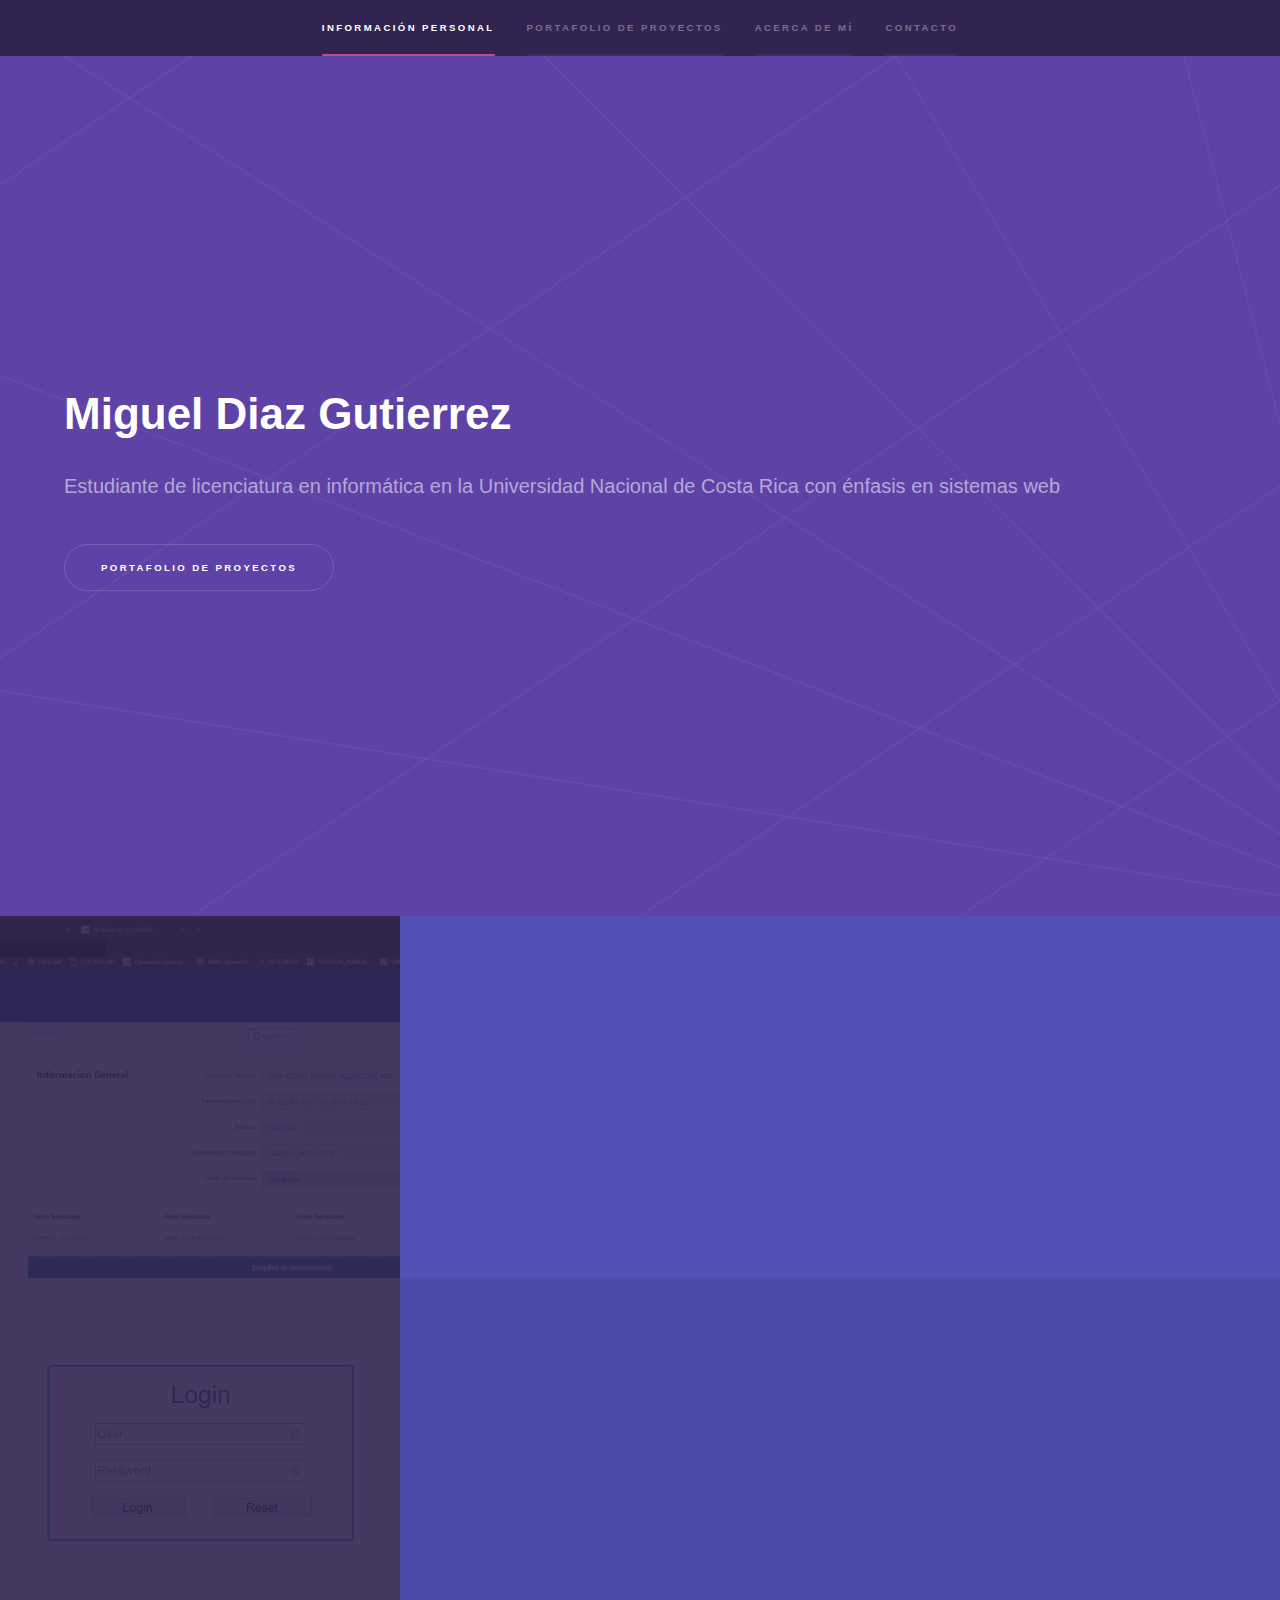
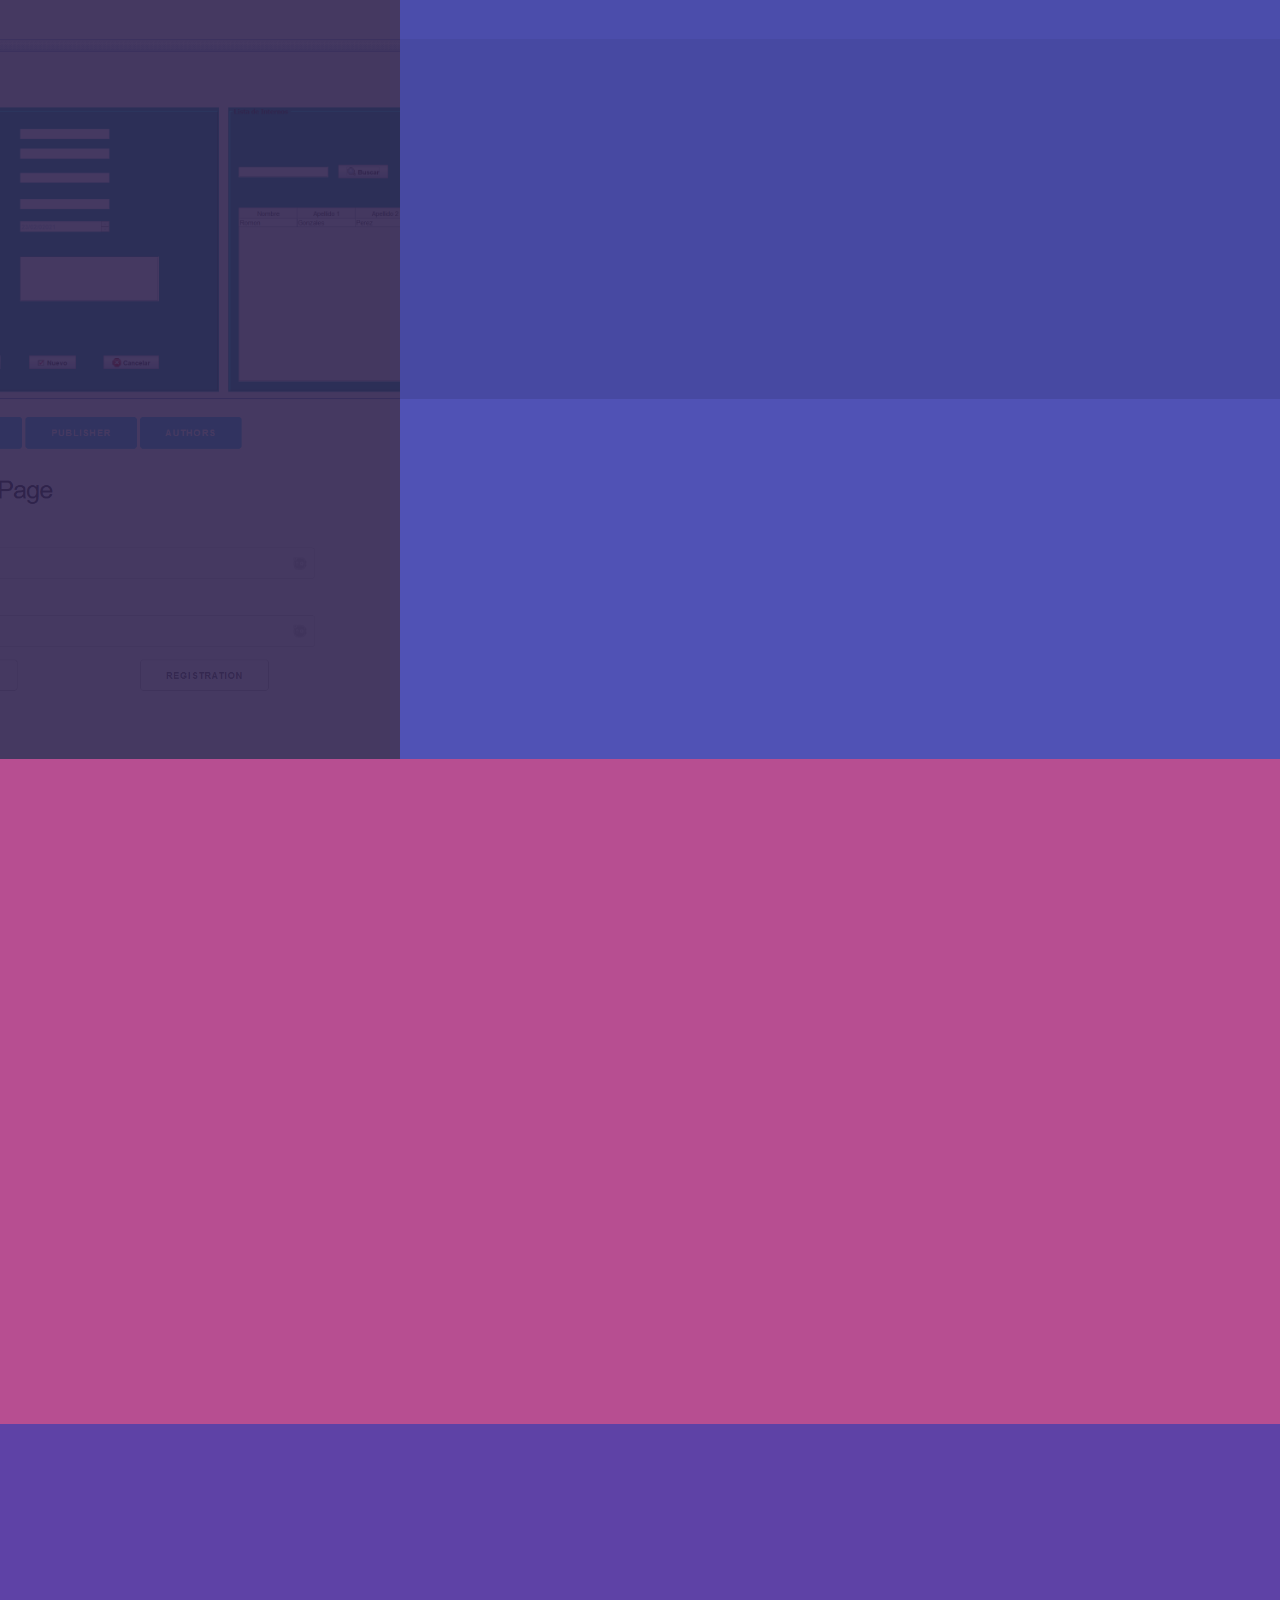
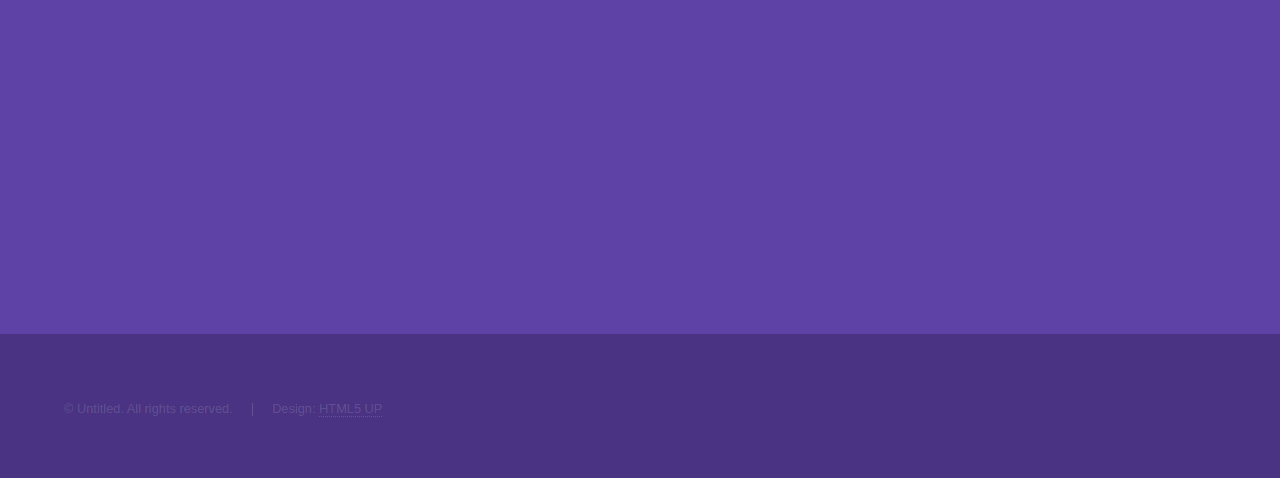
<file: index.html>
<!DOCTYPE HTML>
<!--
	Hyperspace by HTML5 UP
	html5up.net | @ajlkn
	Free for personal and commercial use under the CCA 3.0 license (html5up.net/license)
-->
<html>
	<head>
		<title>Portafolio</title>
		<meta charset="utf-8" />
		<meta name="viewport" content="width=device-width, initial-scale=1, user-scalable=no" />
		<link rel="stylesheet" href="assets/css/main.css" />
		<noscript><link rel="stylesheet" href="assets/css/noscript.css" /></noscript>
	</head>
	<body class="is-preload">

		<!-- Sidebar -->
			<section id="sidebar">
				<div class="inner">
					<nav>
						<ul>
							<li><a href="#intro">Información personal</a></li>
							<li><a href="#one">Portafolio de proyectos </a></li>
							<li><a href="#two">Acerca de Mí</a></li>
							<li><a href="#three">Contacto</a></li>
						</ul>
					</nav>
				</div>
			</section>

		<!-- Wrapper -->
			<div id="wrapper">

				<!-- Intro -->
					<section id="intro" class="wrapper style1 fullscreen fade-up">
						<div class="inner">
							<h1>Miguel Diaz Gutierrez</h1>
							<p>Estudiante de licenciatura en informática en la Universidad Nacional de Costa Rica con énfasis en sistemas web<br />
							</p>
							<ul class="actions">
								<li><a href="#one" class="button scrolly">Portafolio de proyectos </a></li>
							</ul>
						</div>
					</section>

				<!-- One -->
					<section id="one" class="wrapper style2 spotlights">
						<section>
							<a href="generic.html" class="image"><img src="images/pic01.jpeg" alt="" data-position="center center" /></a>
							<div class="content">
								<div class="inner">
									<h2>Aplicación web para el instituto costarricense de electricidad </h2>
									<p>Aplicación web que recopilaba información relevante de las solicitudes de mantenimiento interno</p>
									<ul class="actions">
										<li><a href="generic.html" class="button">Ver más</a></li>
									</ul>
								</div>
							</div>
						</section>
						<section>
							<a href="ventas.html" class="image"><img src="images/login.PNG" alt="" data-position="top center" /></a>
							<div class="content">
								<div class="inner">
									<h2>Aplicación web para control de ventas por catálogo</h2>
									<p>Aplicación web para control de ventas por catálogo, con informacion de clientes, productos, ganancias</p>
									<ul class="actions">
										<li><a href="ventas.html" class="button">Ver más</a></li>
									</ul>
								</div>
							</div>
						</section>
						<section>
							<a href="hospital.html" class="image"><img src="images/internos_hospital.PNG" alt="" data-position="25% 25%" /></a>
							<div class="content">
								<div class="inner">
									<h2>Proyecto académico administración de hospital</h2>
									<p>Proyecto de escritorio para administración de administrativos e internos, citas, patologías entre otros</p>
									<ul class="actions">
										<li><a href="hospital.html" class="button">Ver más</a></li>
									</ul>
								</div>
							</div>
						</section>
						<section>
							<a href="biblioteca.html" class="image"><img src="images/login_biblioteca.PNG" alt="" data-position="25% 25%" /></a>
							<div class="content">
								<div class="inner">
									<h2>Proyecto académico administración de Biblioteca</h2>
									<p>Proyecto web haciendo el CRUD de una biblioteca pequeña</p>
									<ul class="actions">
										<li><a href="biblioteca.html" class="button">Ver más</a></li>
									</ul>
								</div>
							</div>
						</section>
					</section>

				<!-- Two -->
					<section id="two" class="wrapper style3 fade-up">
						<div class="inner">
							<h2>Acerca de Mí</h2>
							<p>
								Soy estudiante de licenciatura en informática, en la Universidad Nacional de Costa Rica, soy un entusiasta 
								de la tecnología, me gusta aprender nuevas herramientas de trabajo en mis tiempos 
								libres, me gusta la ciencia, leer ficción, me gusta las estrellas y los misterios del 
								universo(aunque no entienda) Me gusta saber las grandes incógnitas que rodea a la humanidad,  me gustan 
								los video juegos(aunque desde el 2012 no tengo).</br>
								Me dedico a desarrollar software web y de escritorio, crear bases de datos,trabajo más tiempo en el back-end,
								o en lo que comunmente le llaman el lado del servidor, también imparto tutorías privadas de diferentes 
								lenguajes de programación, disfruto lo que hago!. Soy usuario de silla de ruedas, 
								y aun que muchos digan que es un limitante(para muchas cosas sí) he visto
								la situación como una buena oportunidad para alcanzar mis sueños y metas, me gusta ayudar, trabajar en 
								equipo, ser responsable, y me gusta aprender de los profesionales con más experiencia   
							</p>
							<div class="features">
								<section>
									<span class="icon solid major fa-code"></span>
									<h3>Herramientas de desarrollo</h3>
									<p>
										Manejo de bases de datos con PostgreSQL, SQL Server, Oracle, lenguajes de 
										programación en Java, C#, C++, Node.js, Servlets, Python, JavaScript, programación en capas,
										arquitectura MVC, manejo de versiones en git, Framework Express, Spring Boot, 
										creación de API Rest, GraphQL, lenguaje de etiquetado HTML, JSP, CSS, Vue.js, Bootstrap, metodología Scrum, 
										Linux, Windows  
									</p>
								</section>
							</div>
						</div>
					</section>

				<!-- Three -->
					<section id="three" class="wrapper style1 fade-up">
						<div class="inner">
							<h2>Contacto</h2>
						    <div class="split style1">
								<section>
									<ul class="contact">
										<li>
											<h3>Address</h3>
											<span>San Jose Costa Rica</span>
										</li>
										<li>
											<h3>Email</h3>
											<a href="#">migueljf09@gmail.com</a>
										</li>
										<li>
											<h3>Phone</h3>
											<span>+506 84484757</span>
										</li>
										<li>
											<h3>Social</h3>
											<ul class="icons">
												<li><a href="#" class="icon brands fa-twitter"><span class="label">Twitter</span></a></li>
												<li><a href="#" class="icon brands fa-facebook-f"><span class="label">Facebook</span></a></li>
												<li><a href="#" class="icon brands fa-github"><span class="label">GitHub</span></a></li>
												<li><a href="#" class="icon brands fa-instagram"><span class="label">Instagram</span></a></li>
												<li><a href="#" class="icon brands fa-linkedin-in"><span class="label">LinkedIn</span></a></li>
											</ul>
										</li>
									</ul>
								</section>
							</div>
						</div>
					</section>

			</div>

		<!-- Footer -->
			<footer id="footer" class="wrapper style1-alt">
				<div class="inner">
					<ul class="menu">
						<li>&copy; Untitled. All rights reserved.</li><li>Design: <a href="http://html5up.net">HTML5 UP</a></li>
					</ul>
				</div>
			</footer>

		<!-- Scripts -->
			<script src="assets/js/jquery.min.js"></script>
			<script src="assets/js/jquery.scrollex.min.js"></script>
			<script src="assets/js/jquery.scrolly.min.js"></script>
			<script src="assets/js/browser.min.js"></script>
			<script src="assets/js/breakpoints.min.js"></script>
			<script src="assets/js/util.js"></script>
			<script src="assets/js/main.js"></script>

	</body>
</html>
</file>
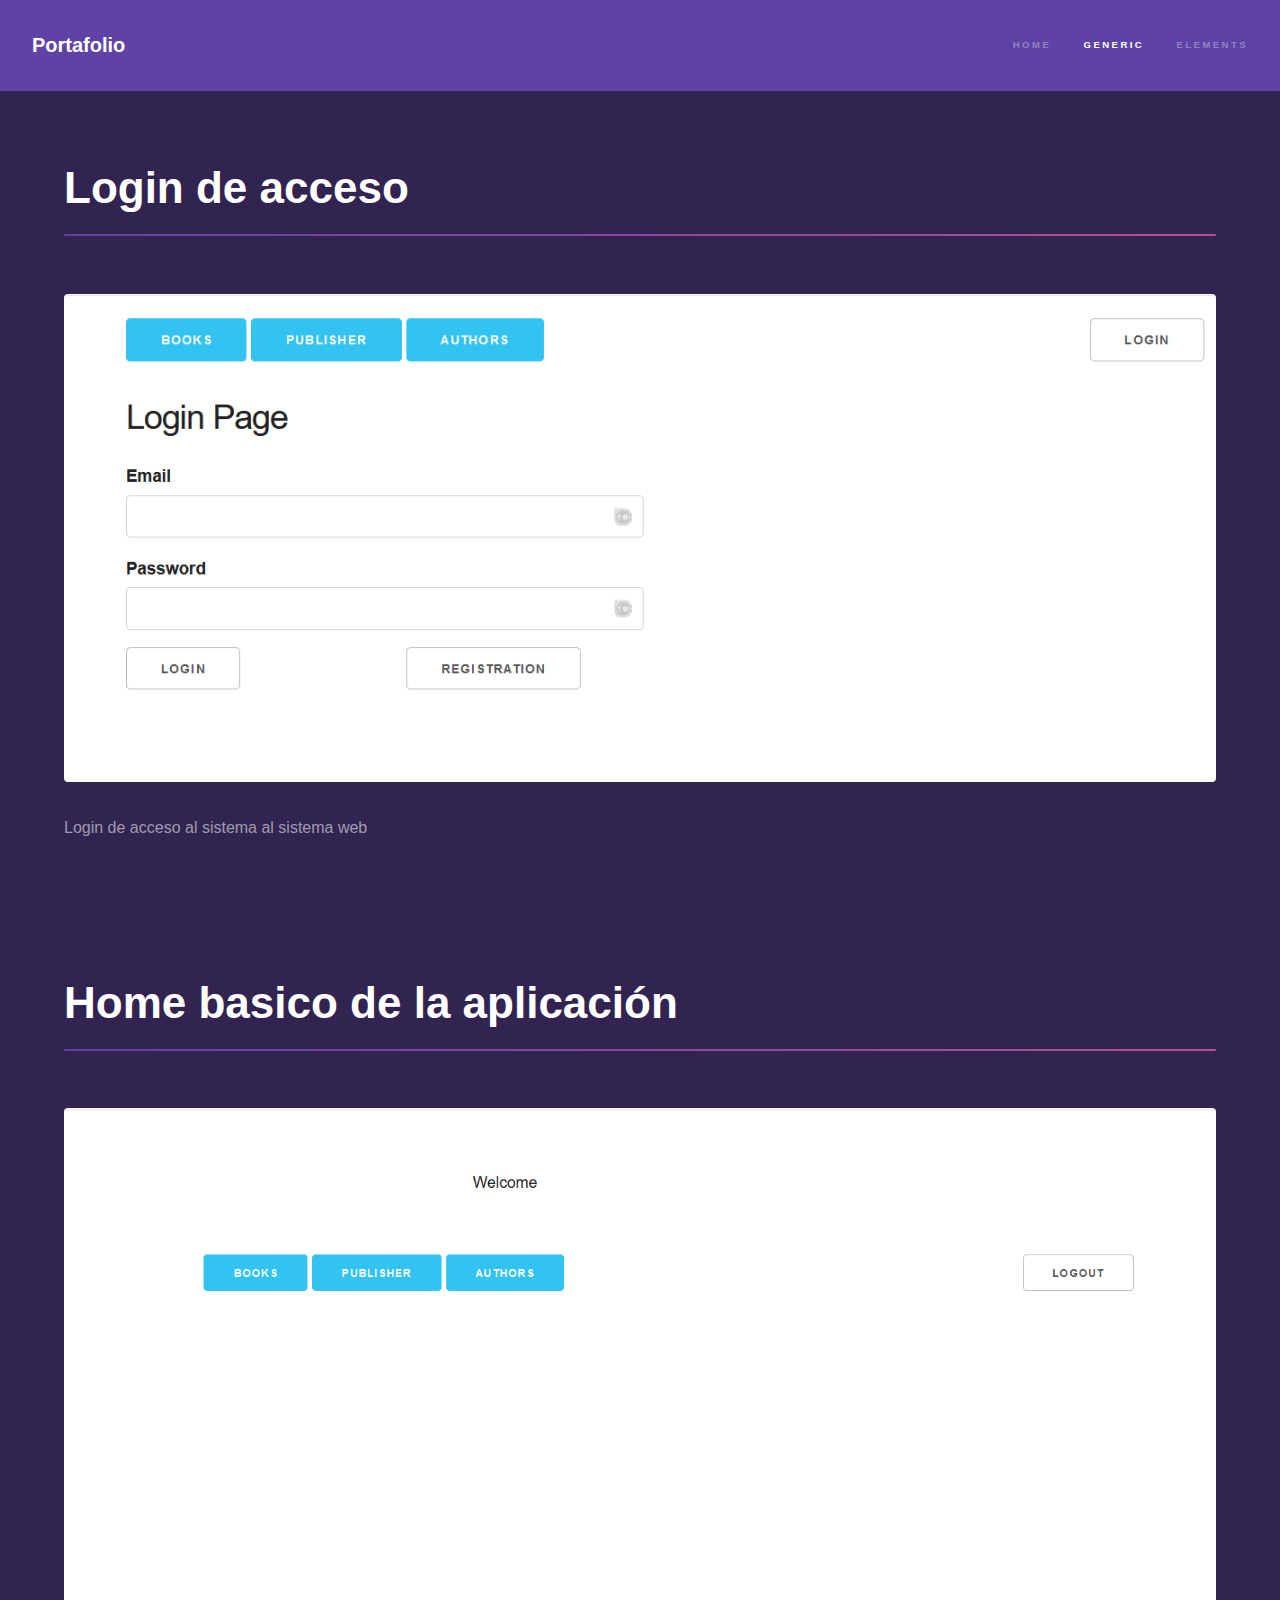
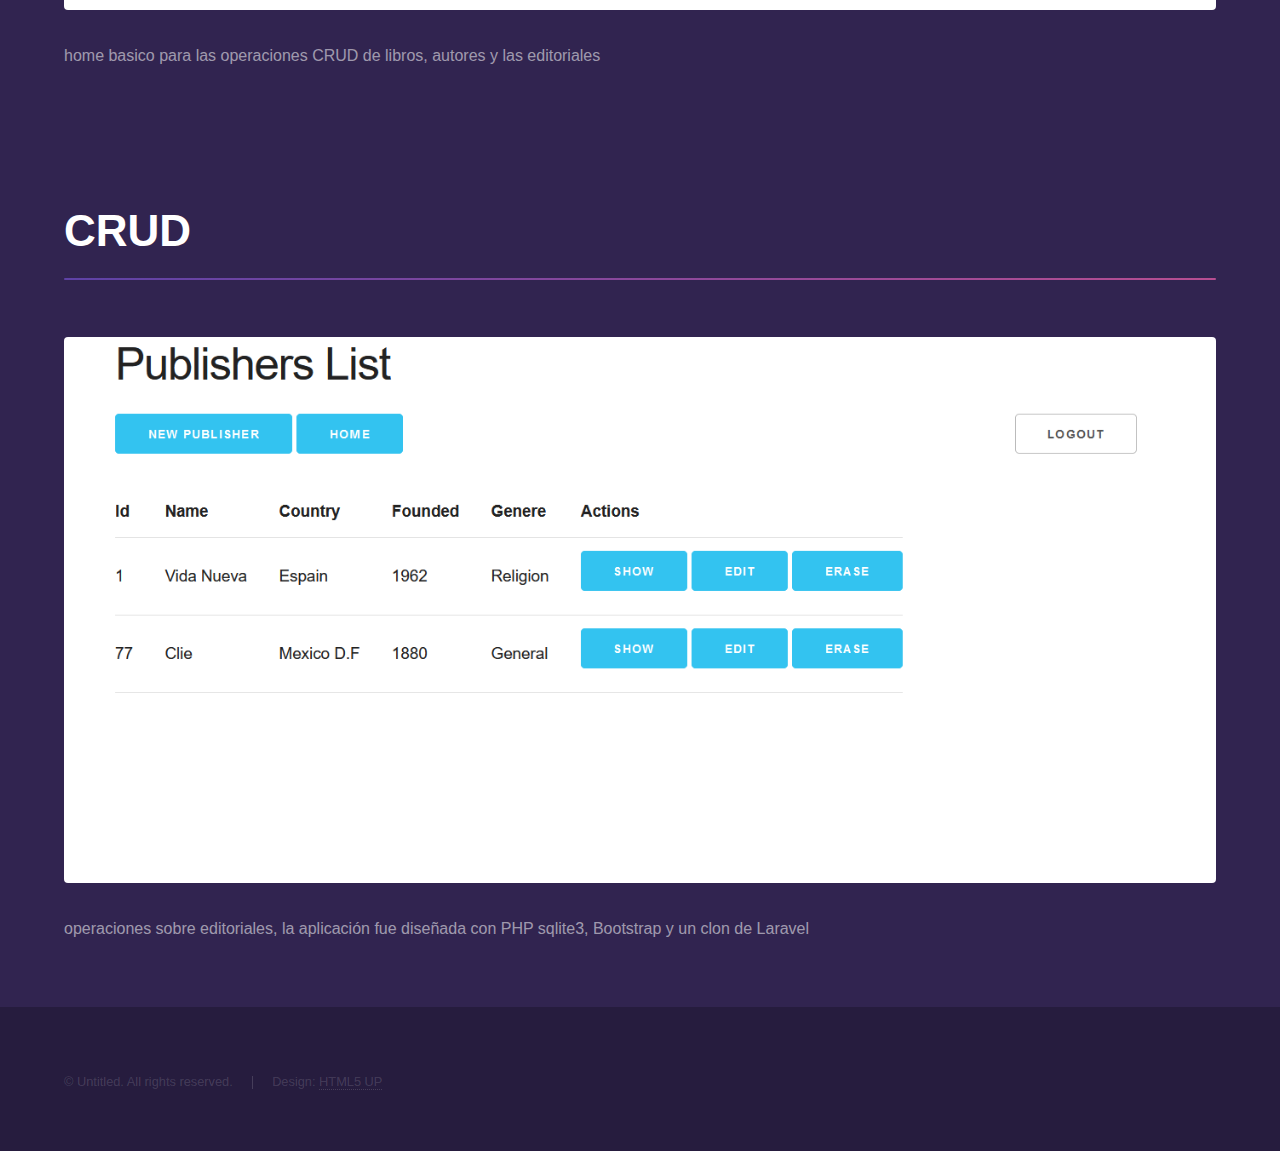
<file: biblioteca.html>
<!DOCTYPE HTML>
<!--
	Hyperspace by HTML5 UP
	html5up.net | @ajlkn
	Free for personal and commercial use under the CCA 3.0 license (html5up.net/license)
-->
<html>
	<head>
		<title>Generic - Hyperspace by HTML5 UP</title>
		<meta charset="utf-8" />
		<meta name="viewport" content="width=device-width, initial-scale=1, user-scalable=no" />
		<link rel="stylesheet" href="assets/css/main.css" />
		<noscript><link rel="stylesheet" href="assets/css/noscript.css" /></noscript>
	</head>
	<body class="is-preload">

		<!-- Header -->
			<header id="header">
				<a href="index.html" class="title">Portafolio</a>
				<nav>
					<ul>
						<li><a href="index.html">Home</a></li>
						<li><a href="generic.html" class="active">Generic</a></li>
						<li><a href="index.html">Elements</a></li>
					</ul>
				</nav>
			</header>

		<!-- Wrapper -->
			<div id="wrapper">

				<!-- Main -->
					<section id="main" class="wrapper">
						<div class="inner">
							<h1 class="major">Login de acceso</h1>
							<span class="image fit"><img src="images/login_biblioteca.PNG" alt="" /></span>
							<p>Login de acceso al sistema al sistema web</p>
							
						</div>
                        <div class="inner">
							<h1 class="major">Home basico de la aplicación</h1>
							<span class="image fit"><img src="images/home_biblioteca.PNG" alt="" /></span>
							<p>home basico para las operaciones CRUD de libros, autores y las editoriales</p>
							
						</div>
                        <div class="inner">
							<h1 class="major">CRUD</h1>
							<span class="image fit"><img src="images/publisher_general.PNG" alt="" /></span>
							<p>operaciones sobre editoriales, la aplicación fue diseñada con PHP sqlite3, Bootstrap y un clon de Laravel
                            </p>
							
						</div>
					</section>

			</div>

		<!-- Footer -->
			<footer id="footer" class="wrapper alt">
				<div class="inner">
					<ul class="menu">
						<li>&copy; Untitled. All rights reserved.</li><li>Design: <a href="http://html5up.net">HTML5 UP</a></li>
					</ul>
				</div>
			</footer>

		<!-- Scripts -->
			<script src="assets/js/jquery.min.js"></script>
			<script src="assets/js/jquery.scrollex.min.js"></script>
			<script src="assets/js/jquery.scrolly.min.js"></script>
			<script src="assets/js/browser.min.js"></script>
			<script src="assets/js/breakpoints.min.js"></script>
			<script src="assets/js/util.js"></script>
			<script src="assets/js/main.js"></script>

	</body>
</html>
</file>
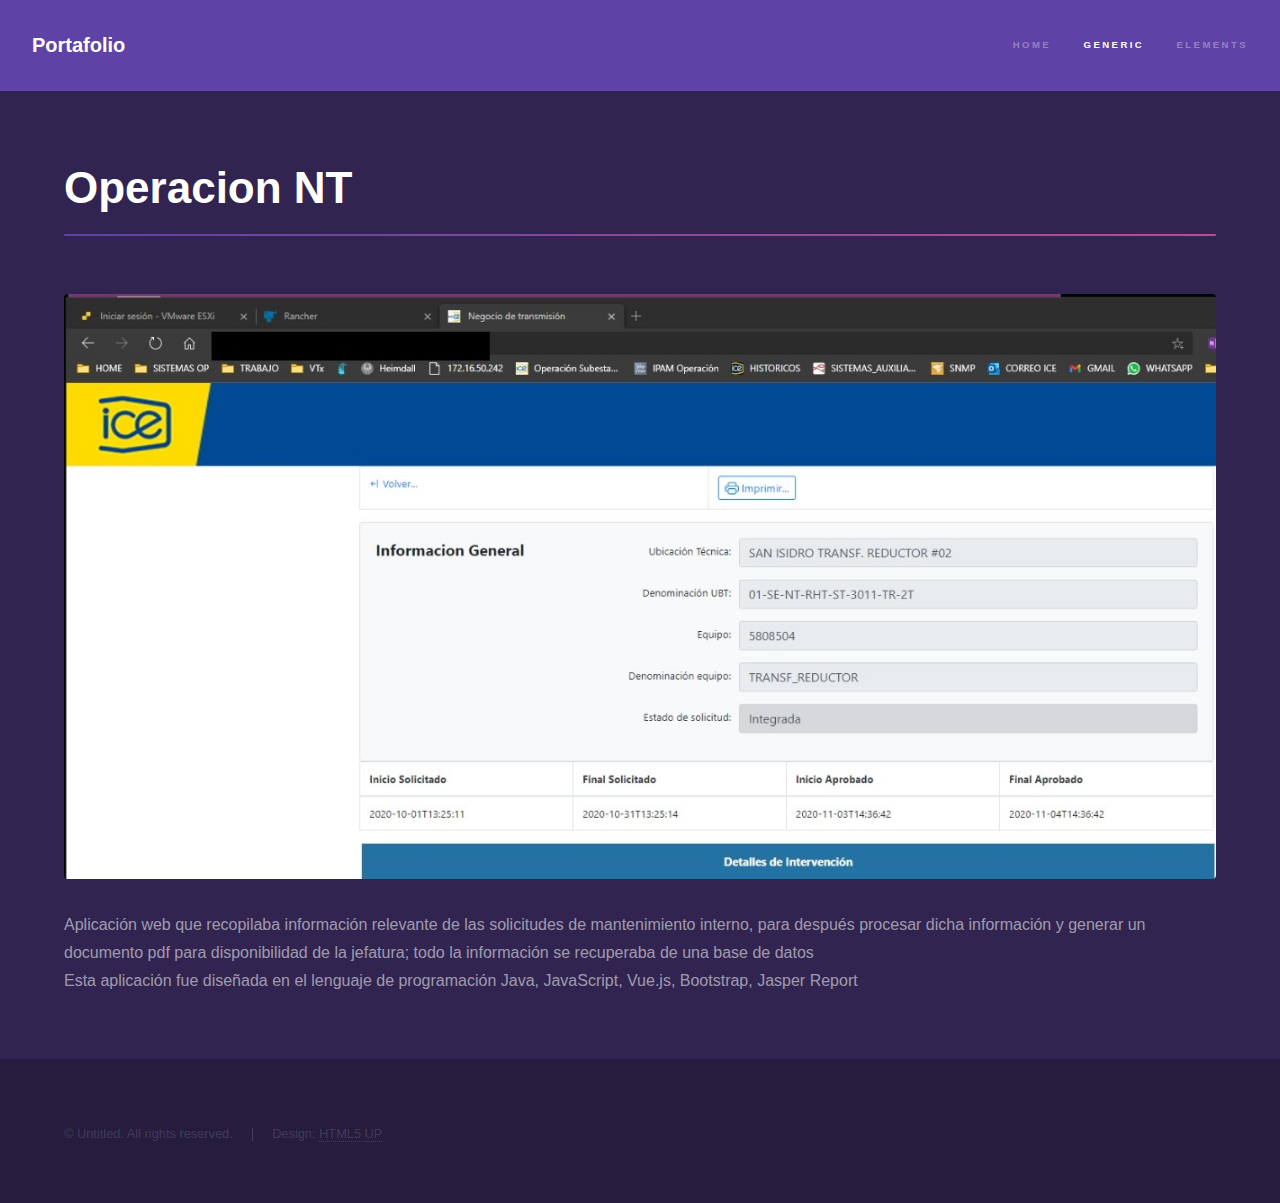
<file: generic.html>
<!DOCTYPE HTML>
<!--
	Hyperspace by HTML5 UP
	html5up.net | @ajlkn
	Free for personal and commercial use under the CCA 3.0 license (html5up.net/license)
-->
<html>
	<head>
		<title>Generic - Hyperspace by HTML5 UP</title>
		<meta charset="utf-8" />
		<meta name="viewport" content="width=device-width, initial-scale=1, user-scalable=no" />
		<link rel="stylesheet" href="assets/css/main.css" />
		<noscript><link rel="stylesheet" href="assets/css/noscript.css" /></noscript>
	</head>
	<body class="is-preload">

		<!-- Header -->
			<header id="header">
				<a href="index.html" class="title">Portafolio</a>
				<nav>
					<ul>
						<li><a href="index.html">Home</a></li>
						<li><a href="generic.html" class="active">Generic</a></li>
						<li><a href="index.html">Elements</a></li>
					</ul>
				</nav>
			</header>

		<!-- Wrapper -->
			<div id="wrapper">

				<!-- Main -->
					<section id="main" class="wrapper">
						<div class="inner">
							<h1 class="major">Operacion NT</h1>
							<span class="image fit"><img src="images/pic01.jpeg" alt="" /></span>
							<p>Aplicación web que recopilaba información relevante de las solicitudes de mantenimiento interno, para después procesar dicha información y generar un documento pdf para disponibilidad de la jefatura; todo la información se recuperaba de una base de datos </br>
								Esta aplicación fue diseñada en el lenguaje de programación Java, JavaScript, Vue.js, Bootstrap, Jasper Report   </p>
							
						</div>
					</section>

			</div>

		<!-- Footer -->
			<footer id="footer" class="wrapper alt">
				<div class="inner">
					<ul class="menu">
						<li>&copy; Untitled. All rights reserved.</li><li>Design: <a href="http://html5up.net">HTML5 UP</a></li>
					</ul>
				</div>
			</footer>

		<!-- Scripts -->
			<script src="assets/js/jquery.min.js"></script>
			<script src="assets/js/jquery.scrollex.min.js"></script>
			<script src="assets/js/jquery.scrolly.min.js"></script>
			<script src="assets/js/browser.min.js"></script>
			<script src="assets/js/breakpoints.min.js"></script>
			<script src="assets/js/util.js"></script>
			<script src="assets/js/main.js"></script>

	</body>
</html>
</file>
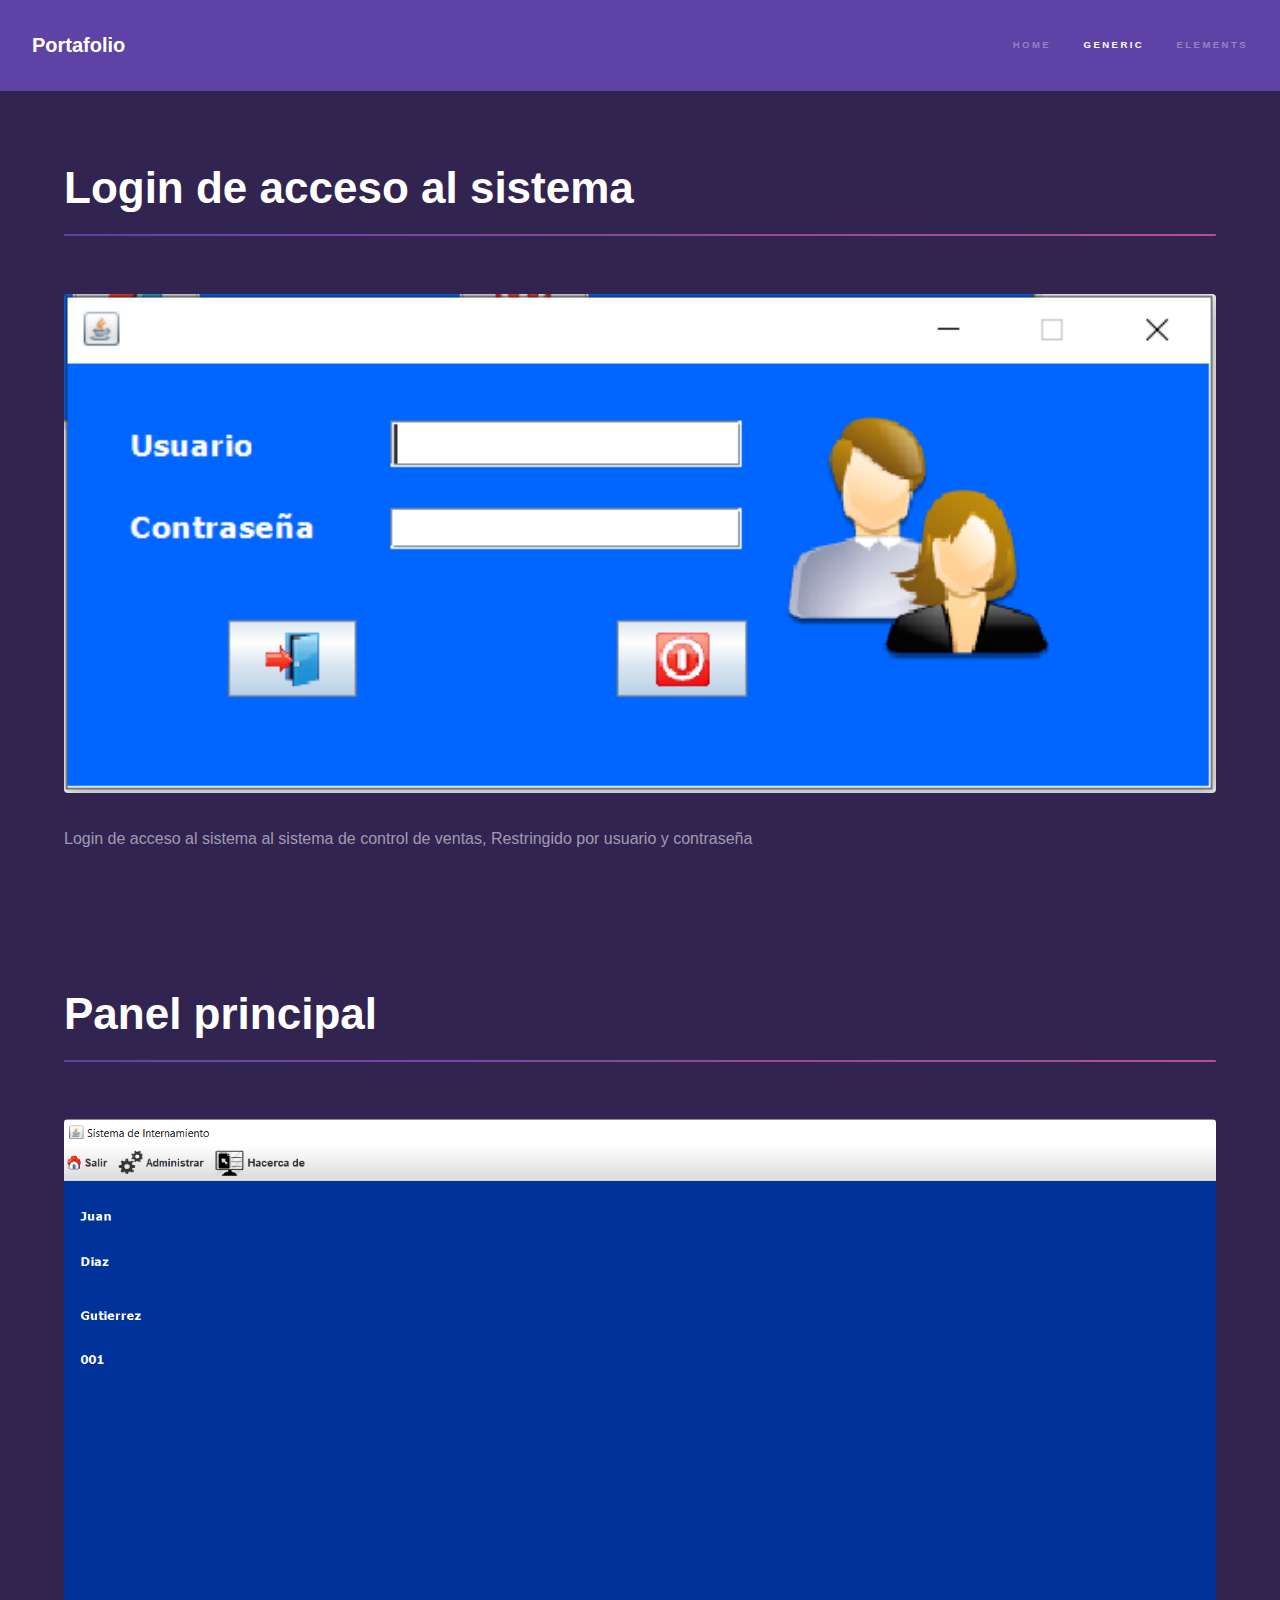
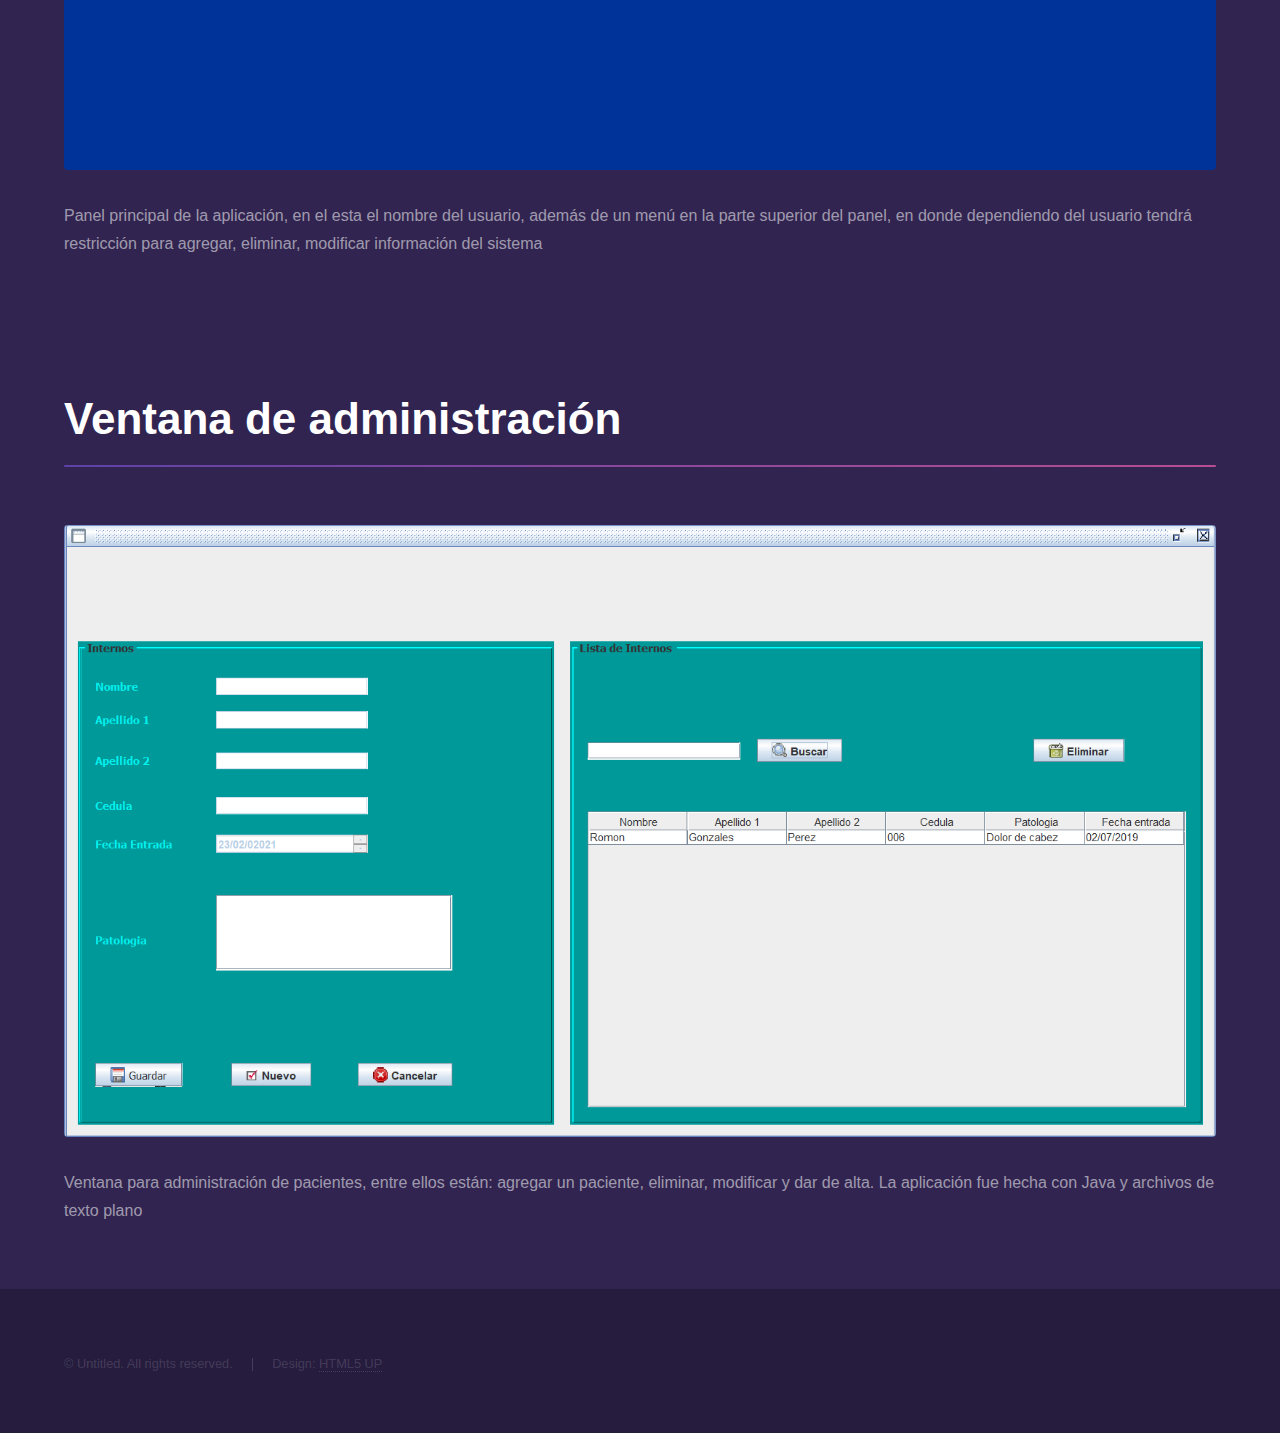
<file: hospital.html>
<!DOCTYPE HTML>
<!--
	Hyperspace by HTML5 UP
	html5up.net | @ajlkn
	Free for personal and commercial use under the CCA 3.0 license (html5up.net/license)
-->
<html>
	<head>
		<title>Generic - Hyperspace by HTML5 UP</title>
		<meta charset="utf-8" />
		<meta name="viewport" content="width=device-width, initial-scale=1, user-scalable=no" />
		<link rel="stylesheet" href="assets/css/main.css" />
		<noscript><link rel="stylesheet" href="assets/css/noscript.css" /></noscript>
	</head>
	<body class="is-preload">

		<!-- Header -->
			<header id="header">
				<a href="index.html" class="title">Portafolio</a>
				<nav>
					<ul>
						<li><a href="index.html">Home</a></li>
						<li><a href="generic.html" class="active">Generic</a></li>
						<li><a href="index.html">Elements</a></li>
					</ul>
				</nav>
			</header>

		<!-- Wrapper -->
			<div id="wrapper">

				<!-- Main -->
					<section id="main" class="wrapper">
						<div class="inner">
							<h1 class="major">Login de acceso al sistema</h1>
							<span class="image fit"><img src="images/login_hospital.PNG" alt="" /></span>
							<p>Login de acceso al sistema al sistema de control de ventas, Restringido por usuario y contraseña  </p>
							
						</div>
                        <div class="inner">
							<h1 class="major">Panel principal</h1>
							<span class="image fit"><img src="images/panel_hospital.PNG" alt="" /></span>
							<p>
                                Panel principal de la aplicación, en el esta el nombre del usuario, además de un 
                                menú en la parte superior del panel, en donde dependiendo  del usuario tendrá restricción
                                para agregar, eliminar, modificar información del sistema
                            </p>
							
						</div>
                        <div class="inner">
							<h1 class="major">Ventana de administración</h1>
							<span class="image fit"><img src="images/internos_hospital.PNG" alt="" /></span>
							<p>Ventana para administración de pacientes, entre ellos están: agregar un paciente, 
                               eliminar, modificar y dar de alta. La aplicación fue hecha con Java y archivos de texto plano
                            </p>
							
						</div>
					</section>

			</div>

		<!-- Footer -->
			<footer id="footer" class="wrapper alt">
				<div class="inner">
					<ul class="menu">
						<li>&copy; Untitled. All rights reserved.</li><li>Design: <a href="http://html5up.net">HTML5 UP</a></li>
					</ul>
				</div>
			</footer>

		<!-- Scripts -->
			<script src="assets/js/jquery.min.js"></script>
			<script src="assets/js/jquery.scrollex.min.js"></script>
			<script src="assets/js/jquery.scrolly.min.js"></script>
			<script src="assets/js/browser.min.js"></script>
			<script src="assets/js/breakpoints.min.js"></script>
			<script src="assets/js/util.js"></script>
			<script src="assets/js/main.js"></script>

	</body>
</html>
</file>
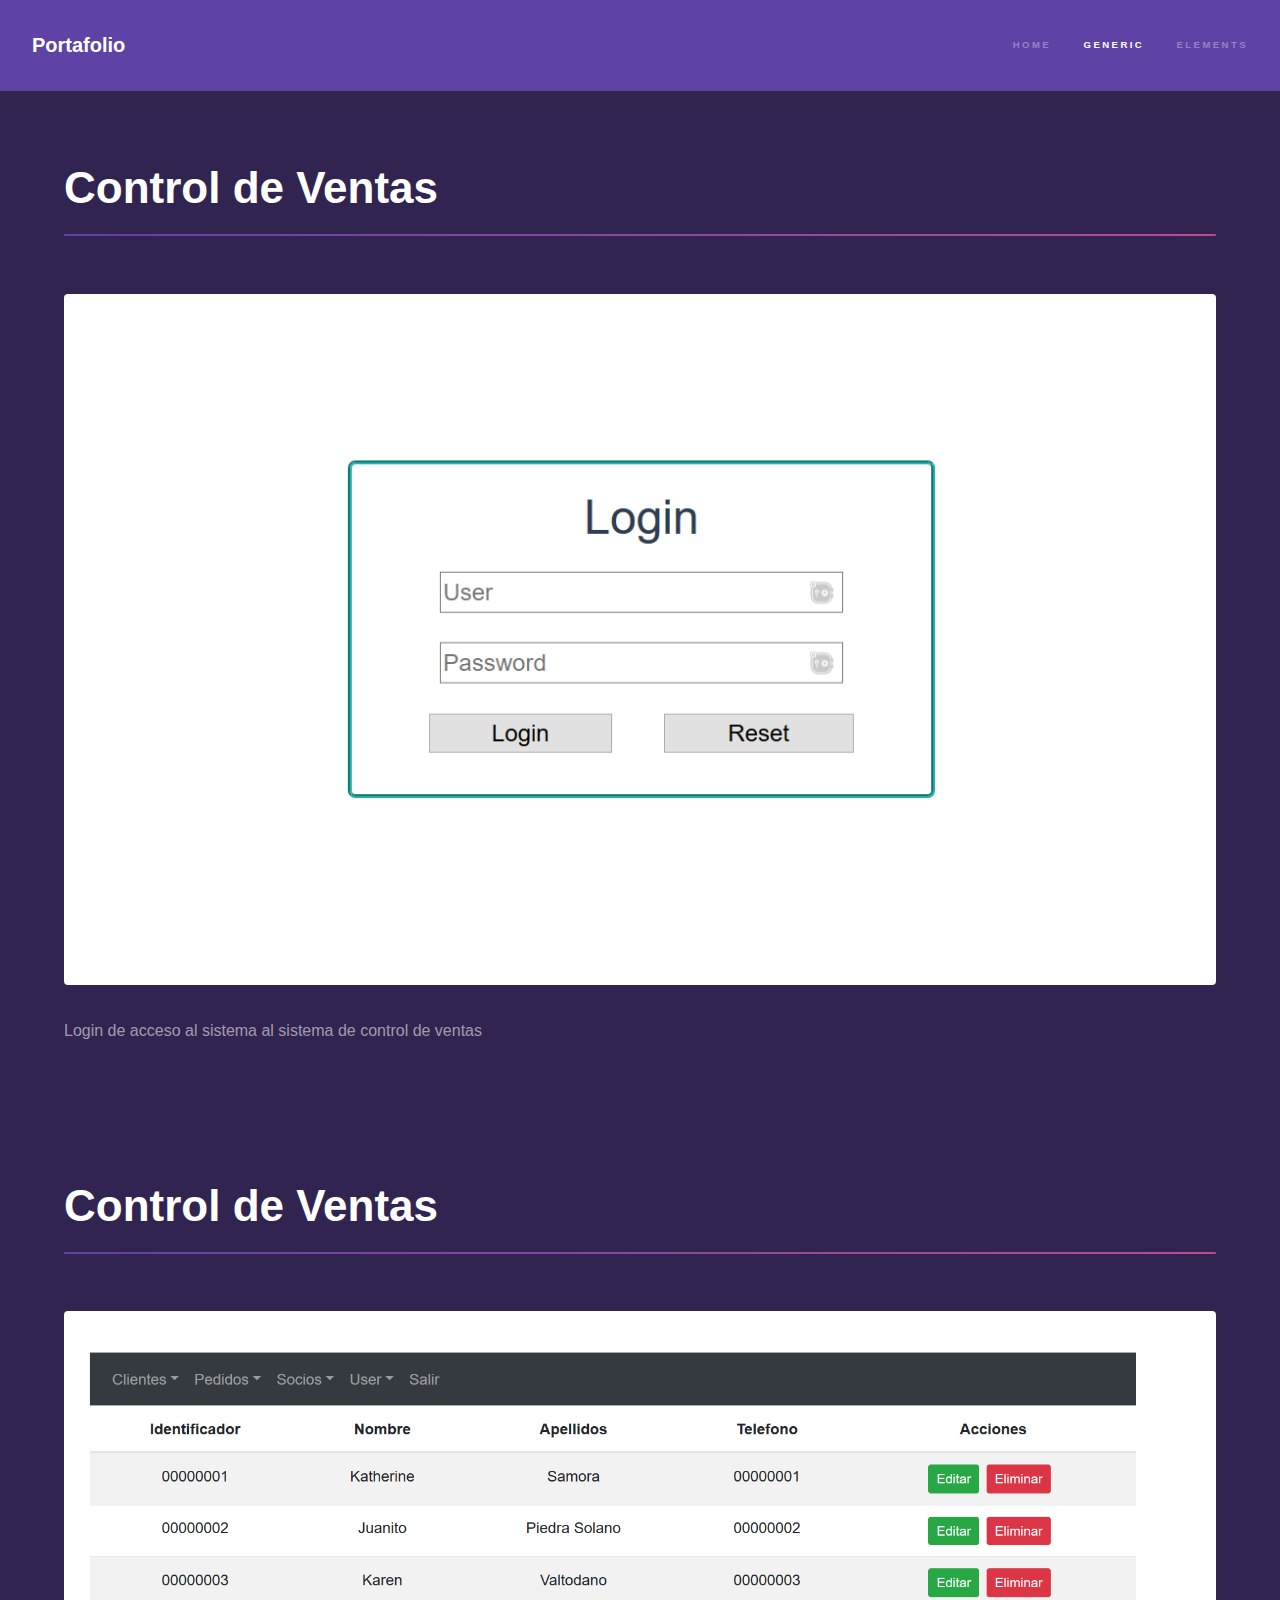
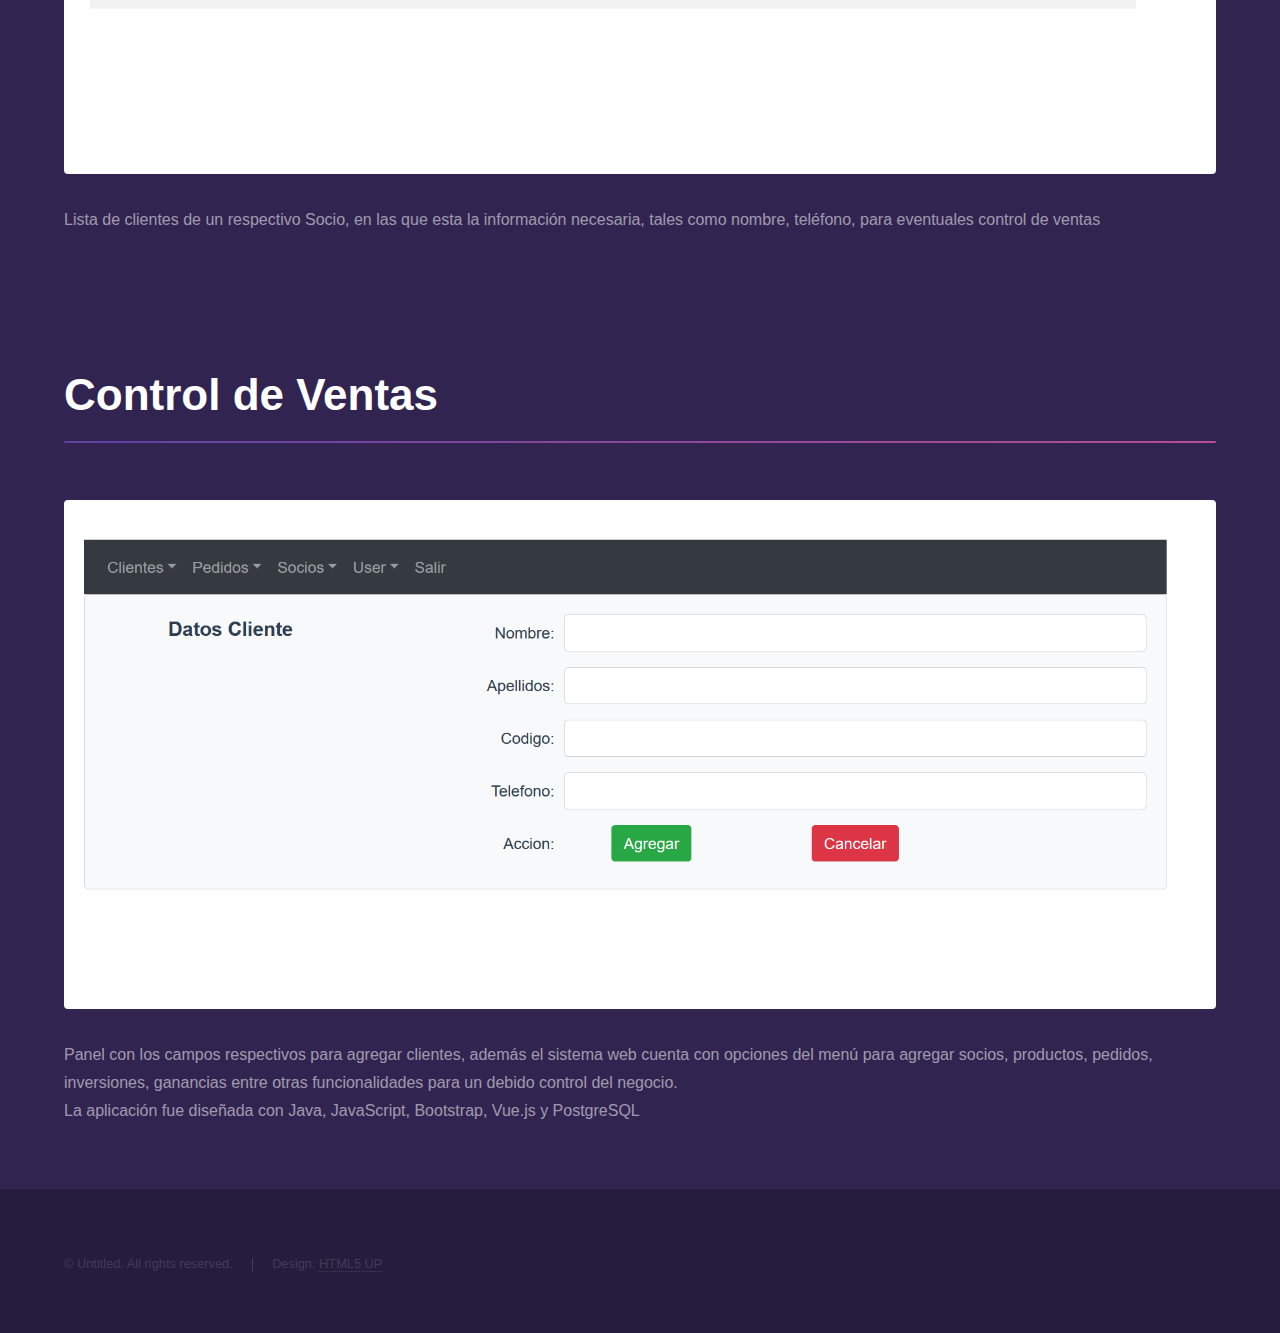
<file: ventas.html>
<!DOCTYPE HTML>
<!--
	Hyperspace by HTML5 UP
	html5up.net | @ajlkn
	Free for personal and commercial use under the CCA 3.0 license (html5up.net/license)
-->
<html>
	<head>
		<title>Generic - Hyperspace by HTML5 UP</title>
		<meta charset="utf-8" />
		<meta name="viewport" content="width=device-width, initial-scale=1, user-scalable=no" />
		<link rel="stylesheet" href="assets/css/main.css" />
		<noscript><link rel="stylesheet" href="assets/css/noscript.css" /></noscript>
	</head>
	<body class="is-preload">

		<!-- Header -->
			<header id="header">
				<a href="index.html" class="title">Portafolio</a>
				<nav>
					<ul>
						<li><a href="index.html">Home</a></li>
						<li><a href="generic.html" class="active">Generic</a></li>
						<li><a href="index.html">Elements</a></li>
					</ul>
				</nav>
			</header>

		<!-- Wrapper -->
			<div id="wrapper">

				<!-- Main -->
					<section id="main" class="wrapper">
						<div class="inner">
							<h1 class="major">Control de Ventas</h1>
							<span class="image fit"><img src="images/login.PNG" alt="" /></span>
							<p>Login de acceso al sistema al sistema de control de ventas</p>
							
						</div>
                        <div class="inner">
							<h1 class="major">Control de Ventas</h1>
							<span class="image fit"><img src="images/listaClientes.PNG" alt="" /></span>
							<p>Lista de clientes de un respectivo Socio, en las que esta la información necesaria, tales como nombre, teléfono, para eventuales control de ventas</p>
							
						</div>
                        <div class="inner">
							<h1 class="major">Control de Ventas</h1>
							<span class="image fit"><img src="images/addclientes.PNG" alt="" /></span>
							<p>Panel con los campos respectivos para agregar clientes, además el sistema  web cuenta con opciones del menú para agregar socios, productos, pedidos, inversiones, ganancias entre otras funcionalidades para un debido control del negocio.</br>
                                La aplicación fue diseñada con Java, JavaScript, Bootstrap, Vue.js y PostgreSQL
                            </p>
							
						</div>
					</section>

			</div>

		<!-- Footer -->
			<footer id="footer" class="wrapper alt">
				<div class="inner">
					<ul class="menu">
						<li>&copy; Untitled. All rights reserved.</li><li>Design: <a href="http://html5up.net">HTML5 UP</a></li>
					</ul>
				</div>
			</footer>

		<!-- Scripts -->
			<script src="assets/js/jquery.min.js"></script>
			<script src="assets/js/jquery.scrollex.min.js"></script>
			<script src="assets/js/jquery.scrolly.min.js"></script>
			<script src="assets/js/browser.min.js"></script>
			<script src="assets/js/breakpoints.min.js"></script>
			<script src="assets/js/util.js"></script>
			<script src="assets/js/main.js"></script>

	</body>
</html>
</file>
<file: assets/css/noscript.css>
/*
	Hyperspace by HTML5 UP
	html5up.net | @ajlkn
	Free for personal and commercial use under the CCA 3.0 license (html5up.net/license)
*/

/* Spotlights */

	.spotlights > section > .image:before {
		opacity: 0 !important;
	}

	.spotlights > section > .content > .inner {
		-moz-transform: none !important;
		-webkit-transform: none !important;
		-ms-transform: none !important;
		transform: none !important;
		opacity: 1 !important;
	}

/* Wrapper */

	.wrapper > .inner {
		opacity: 1 !important;
		-moz-transform: none !important;
		-webkit-transform: none !important;
		-ms-transform: none !important;
		transform: none !important;
	}

/* Sidebar */

	#sidebar > .inner {
		opacity: 1 !important;
	}

	#sidebar nav > ul > li {
		-moz-transform: none !important;
		-webkit-transform: none !important;
		-ms-transform: none !important;
		transform: none !important;
		opacity: 1 !important;
	}
</file>
<file: assets/css/main.css>
@import url(fontawesome-all.min.css);

/*
	Hyperspace by HTML5 UP
	html5up.net | @ajlkn
	Free for personal and commercial use under the CCA 3.0 license (html5up.net/license)
*/

html, body, div, span, applet, object,
iframe, h1, h2, h3, h4, h5, h6, p, blockquote,
pre, a, abbr, acronym, address, big, cite,
code, del, dfn, em, img, ins, kbd, q, s, samp,
small, strike, strong, sub, sup, tt, var, b,
u, i, center, dl, dt, dd, ol, ul, li, fieldset,
form, label, legend, table, caption, tbody,
tfoot, thead, tr, th, td, article, aside,
canvas, details, embed, figure, figcaption,
footer, header, hgroup, menu, nav, output, ruby,
section, summary, time, mark, audio, video {
	margin: 0;
	padding: 0;
	border: 0;
	font-size: 100%;
	font: inherit;
	vertical-align: baseline;}

article, aside, details, figcaption, figure,
footer, header, hgroup, menu, nav, section {
	display: block;}

body {
	line-height: 1;
}

ol, ul {
	list-style: none;
}

blockquote, q {
	quotes: none;
}

	blockquote:before, blockquote:after, q:before, q:after {
		content: '';
		content: none;
	}

table {
	border-collapse: collapse;
	border-spacing: 0;
}

body {
	-webkit-text-size-adjust: none;
}

mark {
	background-color: transparent;
	color: inherit;
}

input::-moz-focus-inner {
	border: 0;
	padding: 0;
}

input, select, textarea {
	-moz-appearance: none;
	-webkit-appearance: none;
	-ms-appearance: none;
	appearance: none;
}

/* Basic */

	@-ms-viewport {
		width: device-width;
	}

	body {
		-ms-overflow-style: scrollbar;
	}

	@media screen and (max-width: 480px) {

		html, body {
			min-width: 320px;
		}

	}

	html {
		box-sizing: border-box;
	}

	*, *:before, *:after {
		box-sizing: inherit;
	}

	body {
		background: #312450;
	}

		body.is-preload *, body.is-preload *:before, body.is-preload *:after {
			-moz-animation: none !important;
			-webkit-animation: none !important;
			-ms-animation: none !important;
			animation: none !important;
			-moz-transition: none !important;
			-webkit-transition: none !important;
			-ms-transition: none !important;
			transition: none !important;
		}

/* Type */

	body, input, select, textarea {
		color: rgba(255, 255, 255, 0.55);
		font-family: Arial, Helvetica, sans-serif;
		font-size: 16.5pt;
		font-weight: normal;
		line-height: 1.75;
	}

		@media screen and (max-width: 1680px) {

			body, input, select, textarea {
				font-size: 13pt;
			}

		}

		@media screen and (max-width: 1280px) {

			body, input, select, textarea {
				font-size: 12pt;
			}

		}

		@media screen and (max-width: 360px) {

			body, input, select, textarea {
				font-size: 11pt;
			}

		}

	a {
		-moz-transition: color 0.2s ease, border-bottom-color 0.2s ease;
		-webkit-transition: color 0.2s ease, border-bottom-color 0.2s ease;
		-ms-transition: color 0.2s ease, border-bottom-color 0.2s ease;
		transition: color 0.2s ease, border-bottom-color 0.2s ease;
		border-bottom: dotted 1px rgba(255, 255, 255, 0.35);
		color: inherit;
		text-decoration: none;
	}

		a:hover {
			border-bottom-color: transparent;
			color: #ffffff;
		}

	strong, b {
		color: #ffffff;
		font-weight: bold;
	}

	em, i {
		font-style: italic;
	}

	p {
		margin: 0 0 2em 0;
	}

	h1, h2, h3, h4, h5, h6 {
		color: #ffffff;
		font-weight: bold;
		line-height: 1.5;
		margin: 0 0 0.5em 0;
	}

		h1 a, h2 a, h3 a, h4 a, h5 a, h6 a {
			color: inherit;
			text-decoration: none;
		}

	h1 {
		font-size: 2.75em;
	}

		h1.major {
			margin: 0 0 1.3em 0;
			position: relative;
			padding-bottom: 0.35em;
		}

			h1.major:after {
				background-image: -moz-linear-gradient(to right, #5e42a6, #b74e91);
				background-image: -webkit-linear-gradient(to right, #5e42a6, #b74e91);
				background-image: -ms-linear-gradient(to right, #5e42a6, #b74e91);
				background-image: linear-gradient(to right, #5e42a6, #b74e91);
				-moz-transition: max-width 0.2s ease;
				-webkit-transition: max-width 0.2s ease;
				-ms-transition: max-width 0.2s ease;
				transition: max-width 0.2s ease;
				border-radius: 0.2em;
				bottom: 0;
				content: '';
				height: 0.05em;
				position: absolute;
				right: 0;
				width: 100%;
			}

	h2 {
		font-size: 1.75em;
	}
	h3 {
		font-size: 1.1em;
	}

	h4 {
		font-size: 1em;
	}

	h5 {
		font-size: 0.8em;
	}

	h6 {
		font-size: 0.6em;
	}

	@media screen and (max-width: 736px) {

		h1 {
			font-size: 2em;
		}

		h2 {
			font-size: 1.25em;
		}

		h3 {
			font-size: 1em;
		}

		h4 {
			font-size: 0.8em;
		}

		h5 {
			font-size: 0.6em;
		}

		h6 {
			font-size: 0.6em;
		}

	}

	sub {
		font-size: 0.8em;
		position: relative;
		top: 0.5em;
	}

	sup {
		font-size: 0.8em;
		position: relative;
		top: -0.5em;
	}

	blockquote {
		border-left: solid 4px rgba(255, 255, 255, 0.15);
		font-style: italic;
		margin: 0 0 2em 0;
		padding: 0.5em 0 0.5em 2em;
	}

	code {
		background: rgba(255, 255, 255, 0.05);
		border-radius: 0.25em;
		border: solid 1px rgba(255, 255, 255, 0.15);
		font-family: "Courier New", monospace;
		font-size: 0.9em;
		margin: 0 0.25em;
		padding: 0.25em 0.65em;
	}

	pre {
		-webkit-overflow-scrolling: touch;
		font-family: "Courier New", monospace;
		font-size: 0.9em;
		margin: 0 0 2em 0;
	}

		pre code {
			display: block;
			line-height: 1.75em;
			padding: 1em 1.5em;
			overflow-x: auto;
		}

	hr {
		border: 0;
		border-bottom: solid 1px rgba(255, 255, 255, 0.15);
		margin: 2em 0;
	}

		hr.major {
			margin: 3em 0;
		}

	.align-left {
		text-align: left;
	}

	.align-center {
		text-align: center;
	}

	.align-right {
		text-align: right;
	}

/* Row */

	.row {
		display: flex;
		flex-wrap: wrap;
		box-sizing: border-box;
		align-items: stretch;
	}

		.row > * {
			box-sizing: border-box;
		}

		.row.gtr-uniform > * > :last-child {
			margin-bottom: 0;
		}

		.row.aln-left {
			justify-content: flex-start;
		}

		.row.aln-center {
			justify-content: center;
		}

		.row.aln-right {
			justify-content: flex-end;
		}

		.row.aln-top {
			align-items: flex-start;
		}

		.row.aln-middle {
			align-items: center;
		}

		.row.aln-bottom {
			align-items: flex-end;
		}

		.row > .imp {
			order: -1;
		}

		.row > .col-1 {
			width: 8.33333%;
		}

		.row > .off-1 {
			margin-left: 8.33333%;
		}

		.row > .col-2 {
			width: 16.66667%;
		}

		.row > .off-2 {
			margin-left: 16.66667%;
		}

		.row > .col-3 {
			width: 25%;
		}

		.row > .off-3 {
			margin-left: 25%;
		}

		.row > .col-4 {
			width: 33.33333%;
		}

		.row > .off-4 {
			margin-left: 33.33333%;
		}

		.row > .col-5 {
			width: 41.66667%;
		}

		.row > .off-5 {
			margin-left: 41.66667%;
		}

		.row > .col-6 {
			width: 50%;
		}

		.row > .off-6 {
			margin-left: 50%;
		}

		.row > .col-7 {
			width: 58.33333%;
		}

		.row > .off-7 {
			margin-left: 58.33333%;
		}

		.row > .col-8 {
			width: 66.66667%;
		}

		.row > .off-8 {
			margin-left: 66.66667%;
		}

		.row > .col-9 {
			width: 75%;
		}

		.row > .off-9 {
			margin-left: 75%;
		}

		.row > .col-10 {
			width: 83.33333%;
		}

		.row > .off-10 {
			margin-left: 83.33333%;
		}

		.row > .col-11 {
			width: 91.66667%;
		}

		.row > .off-11 {
			margin-left: 91.66667%;
		}

		.row > .col-12 {
			width: 100%;
		}

		.row > .off-12 {
			margin-left: 100%;
		}

		.row.gtr-0 {
			margin-top: 0;
			margin-left: 0em;
		}

			.row.gtr-0 > * {
				padding: 0 0 0 0em;
			}

			.row.gtr-0.gtr-uniform {
				margin-top: 0em;
			}

				.row.gtr-0.gtr-uniform > * {
					padding-top: 0em;
				}

		.row.gtr-25 {
			margin-top: 0;
			margin-left: -0.375em;
		}

			.row.gtr-25 > * {
				padding: 0 0 0 0.375em;
			}

			.row.gtr-25.gtr-uniform {
				margin-top: -0.375em;
			}

				.row.gtr-25.gtr-uniform > * {
					padding-top: 0.375em;
				}

		.row.gtr-50 {
			margin-top: 0;
			margin-left: -0.75em;
		}

			.row.gtr-50 > * {
				padding: 0 0 0 0.75em;
			}

			.row.gtr-50.gtr-uniform {
				margin-top: -0.75em;
			}

				.row.gtr-50.gtr-uniform > * {
					padding-top: 0.75em;
				}

		.row {
			margin-top: 0;
			margin-left: -1.5em;
		}

			.row > * {
				padding: 0 0 0 1.5em;
			}

			.row.gtr-uniform {
				margin-top: -1.5em;
			}

				.row.gtr-uniform > * {
					padding-top: 1.5em;
				}

		.row.gtr-150 {
			margin-top: 0;
			margin-left: -2.25em;
		}

			.row.gtr-150 > * {
				padding: 0 0 0 2.25em;
			}

			.row.gtr-150.gtr-uniform {
				margin-top: -2.25em;
			}

				.row.gtr-150.gtr-uniform > * {
					padding-top: 2.25em;
				}

		.row.gtr-200 {
			margin-top: 0;
			margin-left: -3em;
		}

			.row.gtr-200 > * {
				padding: 0 0 0 3em;
			}

			.row.gtr-200.gtr-uniform {
				margin-top: -3em;
			}

				.row.gtr-200.gtr-uniform > * {
					padding-top: 3em;
				}

		@media screen and (max-width: 1680px) {

			.row {
				display: flex;
				flex-wrap: wrap;
				box-sizing: border-box;
				align-items: stretch;
			}

				.row > * {
					box-sizing: border-box;
				}

				.row.gtr-uniform > * > :last-child {
					margin-bottom: 0;
				}

				.row.aln-left {
					justify-content: flex-start;
				}

				.row.aln-center {
					justify-content: center;
				}

				.row.aln-right {
					justify-content: flex-end;
				}

				.row.aln-top {
					align-items: flex-start;
				}

				.row.aln-middle {
					align-items: center;
				}

				.row.aln-bottom {
					align-items: flex-end;
				}

				.row > .imp-xlarge {
					order: -1;
				}

				.row > .col-1-xlarge {
					width: 8.33333%;
				}

				.row > .off-1-xlarge {
					margin-left: 8.33333%;
				}

				.row > .col-2-xlarge {
					width: 16.66667%;
				}

				.row > .off-2-xlarge {
					margin-left: 16.66667%;
				}

				.row > .col-3-xlarge {
					width: 25%;
				}

				.row > .off-3-xlarge {
					margin-left: 25%;
				}

				.row > .col-4-xlarge {
					width: 33.33333%;
				}

				.row > .off-4-xlarge {
					margin-left: 33.33333%;
				}

				.row > .col-5-xlarge {
					width: 41.66667%;
				}

				.row > .off-5-xlarge {
					margin-left: 41.66667%;
				}

				.row > .col-6-xlarge {
					width: 50%;
				}

				.row > .off-6-xlarge {
					margin-left: 50%;
				}

				.row > .col-7-xlarge {
					width: 58.33333%;
				}

				.row > .off-7-xlarge {
					margin-left: 58.33333%;
				}

				.row > .col-8-xlarge {
					width: 66.66667%;
				}

				.row > .off-8-xlarge {
					margin-left: 66.66667%;
				}

				.row > .col-9-xlarge {
					width: 75%;
				}

				.row > .off-9-xlarge {
					margin-left: 75%;
				}

				.row > .col-10-xlarge {
					width: 83.33333%;
				}

				.row > .off-10-xlarge {
					margin-left: 83.33333%;
				}

				.row > .col-11-xlarge {
					width: 91.66667%;
				}

				.row > .off-11-xlarge {
					margin-left: 91.66667%;
				}

				.row > .col-12-xlarge {
					width: 100%;
				}

				.row > .off-12-xlarge {
					margin-left: 100%;
				}

				.row.gtr-0 {
					margin-top: 0;
					margin-left: 0em;
				}

					.row.gtr-0 > * {
						padding: 0 0 0 0em;
					}

					.row.gtr-0.gtr-uniform {
						margin-top: 0em;
					}

						.row.gtr-0.gtr-uniform > * {
							padding-top: 0em;
						}

				.row.gtr-25 {
					margin-top: 0;
					margin-left: -0.375em;
				}

					.row.gtr-25 > * {
						padding: 0 0 0 0.375em;
					}

					.row.gtr-25.gtr-uniform {
						margin-top: -0.375em;
					}

						.row.gtr-25.gtr-uniform > * {
							padding-top: 0.375em;
						}

				.row.gtr-50 {
					margin-top: 0;
					margin-left: -0.75em;
				}

					.row.gtr-50 > * {
						padding: 0 0 0 0.75em;
					}

					.row.gtr-50.gtr-uniform {
						margin-top: -0.75em;
					}

						.row.gtr-50.gtr-uniform > * {
							padding-top: 0.75em;
						}

				.row {
					margin-top: 0;
					margin-left: -1.5em;
				}

					.row > * {
						padding: 0 0 0 1.5em;
					}

					.row.gtr-uniform {
						margin-top: -1.5em;
					}

						.row.gtr-uniform > * {
							padding-top: 1.5em;
						}

				.row.gtr-150 {
					margin-top: 0;
					margin-left: -2.25em;
				}

					.row.gtr-150 > * {
						padding: 0 0 0 2.25em;
					}

					.row.gtr-150.gtr-uniform {
						margin-top: -2.25em;
					}

						.row.gtr-150.gtr-uniform > * {
							padding-top: 2.25em;
						}

				.row.gtr-200 {
					margin-top: 0;
					margin-left: -3em;
				}

					.row.gtr-200 > * {
						padding: 0 0 0 3em;
					}

					.row.gtr-200.gtr-uniform {
						margin-top: -3em;
					}

						.row.gtr-200.gtr-uniform > * {
							padding-top: 3em;
						}

		}

		@media screen and (max-width: 1280px) {

			.row {
				display: flex;
				flex-wrap: wrap;
				box-sizing: border-box;
				align-items: stretch;
			}

				.row > * {
					box-sizing: border-box;
				}

				.row.gtr-uniform > * > :last-child {
					margin-bottom: 0;
				}

				.row.aln-left {
					justify-content: flex-start;
				}

				.row.aln-center {
					justify-content: center;
				}

				.row.aln-right {
					justify-content: flex-end;
				}

				.row.aln-top {
					align-items: flex-start;
				}

				.row.aln-middle {
					align-items: center;
				}

				.row.aln-bottom {
					align-items: flex-end;
				}

				.row > .imp-large {
					order: -1;
				}

				.row > .col-1-large {
					width: 8.33333%;
				}

				.row > .off-1-large {
					margin-left: 8.33333%;
				}

				.row > .col-2-large {
					width: 16.66667%;
				}

				.row > .off-2-large {
					margin-left: 16.66667%;
				}

				.row > .col-3-large {
					width: 25%;
				}

				.row > .off-3-large {
					margin-left: 25%;
				}

				.row > .col-4-large {
					width: 33.33333%;
				}

				.row > .off-4-large {
					margin-left: 33.33333%;
				}

				.row > .col-5-large {
					width: 41.66667%;
				}

				.row > .off-5-large {
					margin-left: 41.66667%;
				}

				.row > .col-6-large {
					width: 50%;
				}

				.row > .off-6-large {
					margin-left: 50%;
				}

				.row > .col-7-large {
					width: 58.33333%;
				}

				.row > .off-7-large {
					margin-left: 58.33333%;
				}

				.row > .col-8-large {
					width: 66.66667%;
				}

				.row > .off-8-large {
					margin-left: 66.66667%;
				}

				.row > .col-9-large {
					width: 75%;
				}

				.row > .off-9-large {
					margin-left: 75%;
				}

				.row > .col-10-large {
					width: 83.33333%;
				}

				.row > .off-10-large {
					margin-left: 83.33333%;
				}

				.row > .col-11-large {
					width: 91.66667%;
				}

				.row > .off-11-large {
					margin-left: 91.66667%;
				}

				.row > .col-12-large {
					width: 100%;
				}

				.row > .off-12-large {
					margin-left: 100%;
				}

				.row.gtr-0 {
					margin-top: 0;
					margin-left: 0em;
				}

					.row.gtr-0 > * {
						padding: 0 0 0 0em;
					}

					.row.gtr-0.gtr-uniform {
						margin-top: 0em;
					}

						.row.gtr-0.gtr-uniform > * {
							padding-top: 0em;
						}

				.row.gtr-25 {
					margin-top: 0;
					margin-left: -0.375em;
				}

					.row.gtr-25 > * {
						padding: 0 0 0 0.375em;
					}

					.row.gtr-25.gtr-uniform {
						margin-top: -0.375em;
					}

						.row.gtr-25.gtr-uniform > * {
							padding-top: 0.375em;
						}

				.row.gtr-50 {
					margin-top: 0;
					margin-left: -0.75em;
				}

					.row.gtr-50 > * {
						padding: 0 0 0 0.75em;
					}

					.row.gtr-50.gtr-uniform {
						margin-top: -0.75em;
					}

						.row.gtr-50.gtr-uniform > * {
							padding-top: 0.75em;
						}

				.row {
					margin-top: 0;
					margin-left: -1.5em;
				}

					.row > * {
						padding: 0 0 0 1.5em;
					}

					.row.gtr-uniform {
						margin-top: -1.5em;
					}

						.row.gtr-uniform > * {
							padding-top: 1.5em;
						}

				.row.gtr-150 {
					margin-top: 0;
					margin-left: -2.25em;
				}

					.row.gtr-150 > * {
						padding: 0 0 0 2.25em;
					}

					.row.gtr-150.gtr-uniform {
						margin-top: -2.25em;
					}

						.row.gtr-150.gtr-uniform > * {
							padding-top: 2.25em;
						}

				.row.gtr-200 {
					margin-top: 0;
					margin-left: -3em;
				}

					.row.gtr-200 > * {
						padding: 0 0 0 3em;
					}

					.row.gtr-200.gtr-uniform {
						margin-top: -3em;
					}

						.row.gtr-200.gtr-uniform > * {
							padding-top: 3em;
						}

		}

		@media screen and (max-width: 980px) {

			.row {
				display: flex;
				flex-wrap: wrap;
				box-sizing: border-box;
				align-items: stretch;
			}

				.row > * {
					box-sizing: border-box;
				}

				.row.gtr-uniform > * > :last-child {
					margin-bottom: 0;
				}

				.row.aln-left {
					justify-content: flex-start;
				}

				.row.aln-center {
					justify-content: center;
				}

				.row.aln-right {
					justify-content: flex-end;
				}

				.row.aln-top {
					align-items: flex-start;
				}

				.row.aln-middle {
					align-items: center;
				}

				.row.aln-bottom {
					align-items: flex-end;
				}

				.row > .imp-medium {
					order: -1;
				}

				.row > .col-1-medium {
					width: 8.33333%;
				}

				.row > .off-1-medium {
					margin-left: 8.33333%;
				}

				.row > .col-2-medium {
					width: 16.66667%;
				}

				.row > .off-2-medium {
					margin-left: 16.66667%;
				}

				.row > .col-3-medium {
					width: 25%;
				}

				.row > .off-3-medium {
					margin-left: 25%;
				}

				.row > .col-4-medium {
					width: 33.33333%;
				}

				.row > .off-4-medium {
					margin-left: 33.33333%;
				}

				.row > .col-5-medium {
					width: 41.66667%;
				}

				.row > .off-5-medium {
					margin-left: 41.66667%;
				}

				.row > .col-6-medium {
					width: 50%;
				}

				.row > .off-6-medium {
					margin-left: 50%;
				}

				.row > .col-7-medium {
					width: 58.33333%;
				}

				.row > .off-7-medium {
					margin-left: 58.33333%;
				}

				.row > .col-8-medium {
					width: 66.66667%;
				}

				.row > .off-8-medium {
					margin-left: 66.66667%;
				}

				.row > .col-9-medium {
					width: 75%;
				}

				.row > .off-9-medium {
					margin-left: 75%;
				}

				.row > .col-10-medium {
					width: 83.33333%;
				}

				.row > .off-10-medium {
					margin-left: 83.33333%;
				}

				.row > .col-11-medium {
					width: 91.66667%;
				}

				.row > .off-11-medium {
					margin-left: 91.66667%;
				}

				.row > .col-12-medium {
					width: 100%;
				}

				.row > .off-12-medium {
					margin-left: 100%;
				}

				.row.gtr-0 {
					margin-top: 0;
					margin-left: 0em;
				}

					.row.gtr-0 > * {
						padding: 0 0 0 0em;
					}

					.row.gtr-0.gtr-uniform {
						margin-top: 0em;
					}

						.row.gtr-0.gtr-uniform > * {
							padding-top: 0em;
						}

				.row.gtr-25 {
					margin-top: 0;
					margin-left: -0.375em;
				}

					.row.gtr-25 > * {
						padding: 0 0 0 0.375em;
					}

					.row.gtr-25.gtr-uniform {
						margin-top: -0.375em;
					}

						.row.gtr-25.gtr-uniform > * {
							padding-top: 0.375em;
						}

				.row.gtr-50 {
					margin-top: 0;
					margin-left: -0.75em;
				}

					.row.gtr-50 > * {
						padding: 0 0 0 0.75em;
					}

					.row.gtr-50.gtr-uniform {
						margin-top: -0.75em;
					}

						.row.gtr-50.gtr-uniform > * {
							padding-top: 0.75em;
						}

				.row {
					margin-top: 0;
					margin-left: -1.5em;
				}

					.row > * {
						padding: 0 0 0 1.5em;
					}

					.row.gtr-uniform {
						margin-top: -1.5em;
					}

						.row.gtr-uniform > * {
							padding-top: 1.5em;
						}

				.row.gtr-150 {
					margin-top: 0;
					margin-left: -2.25em;
				}

					.row.gtr-150 > * {
						padding: 0 0 0 2.25em;
					}

					.row.gtr-150.gtr-uniform {
						margin-top: -2.25em;
					}

						.row.gtr-150.gtr-uniform > * {
							padding-top: 2.25em;
						}

				.row.gtr-200 {
					margin-top: 0;
					margin-left: -3em;
				}

					.row.gtr-200 > * {
						padding: 0 0 0 3em;
					}

					.row.gtr-200.gtr-uniform {
						margin-top: -3em;
					}

						.row.gtr-200.gtr-uniform > * {
							padding-top: 3em;
						}

		}

		@media screen and (max-width: 736px) {

			.row {
				display: flex;
				flex-wrap: wrap;
				box-sizing: border-box;
				align-items: stretch;
			}

				.row > * {
					box-sizing: border-box;
				}

				.row.gtr-uniform > * > :last-child {
					margin-bottom: 0;
				}

				.row.aln-left {
					justify-content: flex-start;
				}

				.row.aln-center {
					justify-content: center;
				}

				.row.aln-right {
					justify-content: flex-end;
				}

				.row.aln-top {
					align-items: flex-start;
				}

				.row.aln-middle {
					align-items: center;
				}

				.row.aln-bottom {
					align-items: flex-end;
				}

				.row > .imp-small {
					order: -1;
				}

				.row > .col-1-small {
					width: 8.33333%;
				}

				.row > .off-1-small {
					margin-left: 8.33333%;
				}

				.row > .col-2-small {
					width: 16.66667%;
				}

				.row > .off-2-small {
					margin-left: 16.66667%;
				}

				.row > .col-3-small {
					width: 25%;
				}

				.row > .off-3-small {
					margin-left: 25%;
				}

				.row > .col-4-small {
					width: 33.33333%;
				}

				.row > .off-4-small {
					margin-left: 33.33333%;
				}

				.row > .col-5-small {
					width: 41.66667%;
				}

				.row > .off-5-small {
					margin-left: 41.66667%;
				}

				.row > .col-6-small {
					width: 50%;
				}

				.row > .off-6-small {
					margin-left: 50%;
				}

				.row > .col-7-small {
					width: 58.33333%;
				}

				.row > .off-7-small {
					margin-left: 58.33333%;
				}

				.row > .col-8-small {
					width: 66.66667%;
				}

				.row > .off-8-small {
					margin-left: 66.66667%;
				}

				.row > .col-9-small {
					width: 75%;
				}

				.row > .off-9-small {
					margin-left: 75%;
				}

				.row > .col-10-small {
					width: 83.33333%;
				}

				.row > .off-10-small {
					margin-left: 83.33333%;
				}

				.row > .col-11-small {
					width: 91.66667%;
				}

				.row > .off-11-small {
					margin-left: 91.66667%;
				}

				.row > .col-12-small {
					width: 100%;
				}

				.row > .off-12-small {
					margin-left: 100%;
				}

				.row.gtr-0 {
					margin-top: 0;
					margin-left: 0em;
				}

					.row.gtr-0 > * {
						padding: 0 0 0 0em;
					}

					.row.gtr-0.gtr-uniform {
						margin-top: 0em;
					}

						.row.gtr-0.gtr-uniform > * {
							padding-top: 0em;
						}

				.row.gtr-25 {
					margin-top: 0;
					margin-left: -0.375em;
				}

					.row.gtr-25 > * {
						padding: 0 0 0 0.375em;
					}

					.row.gtr-25.gtr-uniform {
						margin-top: -0.375em;
					}

						.row.gtr-25.gtr-uniform > * {
							padding-top: 0.375em;
						}

				.row.gtr-50 {
					margin-top: 0;
					margin-left: -0.75em;
				}

					.row.gtr-50 > * {
						padding: 0 0 0 0.75em;
					}

					.row.gtr-50.gtr-uniform {
						margin-top: -0.75em;
					}

						.row.gtr-50.gtr-uniform > * {
							padding-top: 0.75em;
						}

				.row {
					margin-top: 0;
					margin-left: -1.5em;
				}

					.row > * {
						padding: 0 0 0 1.5em;
					}

					.row.gtr-uniform {
						margin-top: -1.5em;
					}

						.row.gtr-uniform > * {
							padding-top: 1.5em;
						}

				.row.gtr-150 {
					margin-top: 0;
					margin-left: -2.25em;
				}

					.row.gtr-150 > * {
						padding: 0 0 0 2.25em;
					}

					.row.gtr-150.gtr-uniform {
						margin-top: -2.25em;
					}

						.row.gtr-150.gtr-uniform > * {
							padding-top: 2.25em;
						}

				.row.gtr-200 {
					margin-top: 0;
					margin-left: -3em;
				}

					.row.gtr-200 > * {
						padding: 0 0 0 3em;
					}

					.row.gtr-200.gtr-uniform {
						margin-top: -3em;
					}

						.row.gtr-200.gtr-uniform > * {
							padding-top: 3em;
						}

		}

		@media screen and (max-width: 480px) {

			.row {
				display: flex;
				flex-wrap: wrap;
				box-sizing: border-box;
				align-items: stretch;
			}

				.row > * {
					box-sizing: border-box;
				}

				.row.gtr-uniform > * > :last-child {
					margin-bottom: 0;
				}

				.row.aln-left {
					justify-content: flex-start;
				}

				.row.aln-center {
					justify-content: center;
				}

				.row.aln-right {
					justify-content: flex-end;
				}

				.row.aln-top {
					align-items: flex-start;
				}

				.row.aln-middle {
					align-items: center;
				}

				.row.aln-bottom {
					align-items: flex-end;
				}

				.row > .imp-xsmall {
					order: -1;
				}

				.row > .col-1-xsmall {
					width: 8.33333%;
				}

				.row > .off-1-xsmall {
					margin-left: 8.33333%;
				}

				.row > .col-2-xsmall {
					width: 16.66667%;
				}

				.row > .off-2-xsmall {
					margin-left: 16.66667%;
				}

				.row > .col-3-xsmall {
					width: 25%;
				}

				.row > .off-3-xsmall {
					margin-left: 25%;
				}

				.row > .col-4-xsmall {
					width: 33.33333%;
				}

				.row > .off-4-xsmall {
					margin-left: 33.33333%;
				}

				.row > .col-5-xsmall {
					width: 41.66667%;
				}

				.row > .off-5-xsmall {
					margin-left: 41.66667%;
				}

				.row > .col-6-xsmall {
					width: 50%;
				}

				.row > .off-6-xsmall {
					margin-left: 50%;
				}

				.row > .col-7-xsmall {
					width: 58.33333%;
				}

				.row > .off-7-xsmall {
					margin-left: 58.33333%;
				}

				.row > .col-8-xsmall {
					width: 66.66667%;
				}

				.row > .off-8-xsmall {
					margin-left: 66.66667%;
				}

				.row > .col-9-xsmall {
					width: 75%;
				}

				.row > .off-9-xsmall {
					margin-left: 75%;
				}

				.row > .col-10-xsmall {
					width: 83.33333%;
				}

				.row > .off-10-xsmall {
					margin-left: 83.33333%;
				}

				.row > .col-11-xsmall {
					width: 91.66667%;
				}

				.row > .off-11-xsmall {
					margin-left: 91.66667%;
				}

				.row > .col-12-xsmall {
					width: 100%;
				}

				.row > .off-12-xsmall {
					margin-left: 100%;
				}

				.row.gtr-0 {
					margin-top: 0;
					margin-left: 0em;
				}

					.row.gtr-0 > * {
						padding: 0 0 0 0em;
					}

					.row.gtr-0.gtr-uniform {
						margin-top: 0em;
					}

						.row.gtr-0.gtr-uniform > * {
							padding-top: 0em;
						}

				.row.gtr-25 {
					margin-top: 0;
					margin-left: -0.375em;
				}

					.row.gtr-25 > * {
						padding: 0 0 0 0.375em;
					}

					.row.gtr-25.gtr-uniform {
						margin-top: -0.375em;
					}

						.row.gtr-25.gtr-uniform > * {
							padding-top: 0.375em;
						}

				.row.gtr-50 {
					margin-top: 0;
					margin-left: -0.75em;
				}

					.row.gtr-50 > * {
						padding: 0 0 0 0.75em;
					}

					.row.gtr-50.gtr-uniform {
						margin-top: -0.75em;
					}

						.row.gtr-50.gtr-uniform > * {
							padding-top: 0.75em;
						}

				.row {
					margin-top: 0;
					margin-left: -1.5em;
				}

					.row > * {
						padding: 0 0 0 1.5em;
					}

					.row.gtr-uniform {
						margin-top: -1.5em;
					}

						.row.gtr-uniform > * {
							padding-top: 1.5em;
						}

				.row.gtr-150 {
					margin-top: 0;
					margin-left: -2.25em;
				}

					.row.gtr-150 > * {
						padding: 0 0 0 2.25em;
					}

					.row.gtr-150.gtr-uniform {
						margin-top: -2.25em;
					}

						.row.gtr-150.gtr-uniform > * {
							padding-top: 2.25em;
						}

				.row.gtr-200 {
					margin-top: 0;
					margin-left: -3em;
				}

					.row.gtr-200 > * {
						padding: 0 0 0 3em;
					}

					.row.gtr-200.gtr-uniform {
						margin-top: -3em;
					}

						.row.gtr-200.gtr-uniform > * {
							padding-top: 3em;
						}

		}

/* Box */

	.box {
		border-radius: 0.25em;
		border: solid 1px rgba(255, 255, 255, 0.15);
		margin-bottom: 2em;
		padding: 1.5em;
	}

		.box > :last-child,
		.box > :last-child > :last-child,
		.box > :last-child > :last-child > :last-child {
			margin-bottom: 0;
		}

		.box.alt {
			border: 0;
			border-radius: 0;
			padding: 0;
		}

/* Button */

	input[type="submit"],
	input[type="reset"],
	input[type="button"],
	button,
	.button {
		-moz-appearance: none;
		-webkit-appearance: none;
		-ms-appearance: none;
		appearance: none;
		-moz-transition: border-color 0.2s ease;
		-webkit-transition: border-color 0.2s ease;
		-ms-transition: border-color 0.2s ease;
		transition: border-color 0.2s ease;
		background-color: transparent;
		border: solid 1px !important;
		border-color: rgba(255, 255, 255, 0.15) !important;
		border-radius: 3em;
		color: #ffffff !important;
		cursor: pointer;
		display: inline-block;
		font-size: 0.6em;
		font-weight: bold;
		height: calc(4.75em + 2px);
		letter-spacing: 0.25em;
		line-height: 4.75em;
		outline: 0;
		padding: 0 3.75em;
		position: relative;
		text-align: center;
		text-decoration: none;
		text-transform: uppercase;
		white-space: nowrap;
	}

		input[type="submit"]:after,
		input[type="reset"]:after,
		input[type="button"]:after,
		button:after,
		.button:after {
			-moz-transform: scale(0.25);
			-webkit-transform: scale(0.25);
			-ms-transform: scale(0.25);
			transform: scale(0.25);
			pointer-events: none;
			-moz-transition: opacity 0.2s ease, -moz-transform 0.2s ease;
			-webkit-transition: opacity 0.2s ease, -webkit-transform 0.2s ease;
			-ms-transition: opacity 0.2s ease, -ms-transform 0.2s ease;
			transition: opacity 0.2s ease, transform 0.2s ease;
			background: #ffffff;
			border-radius: 3em;
			content: '';
			height: 100%;
			left: 0;
			opacity: 0;
			position: absolute;
			top: 0;
			width: 100%;
		}

		input[type="submit"].icon:before,
		input[type="reset"].icon:before,
		input[type="button"].icon:before,
		button.icon:before,
		.button.icon:before {
			margin-right: 0.75em;
		}

		input[type="submit"].fit,
		input[type="reset"].fit,
		input[type="button"].fit,
		button.fit,
		.button.fit {
			width: 100%;
		}

		input[type="submit"].small,
		input[type="reset"].small,
		input[type="button"].small,
		button.small,
		.button.small {
			font-size: 0.4em;
		}

		input[type="submit"].large,
		input[type="reset"].large,
		input[type="button"].large,
		button.large,
		.button.large {
			font-size: 0.8em;
		}

		input[type="submit"].primary,
		input[type="reset"].primary,
		input[type="button"].primary,
		button.primary,
		.button.primary {
			background-color: #ffffff;
			color: #312450 !important;
		}

			input[type="submit"].primary:after,
			input[type="reset"].primary:after,
			input[type="button"].primary:after,
			button.primary:after,
			.button.primary:after {
				display: none;
			}

		input[type="submit"].disabled, input[type="submit"]:disabled,
		input[type="reset"].disabled,
		input[type="reset"]:disabled,
		input[type="button"].disabled,
		input[type="button"]:disabled,
		button.disabled,
		button:disabled,
		.button.disabled,
		.button:disabled {
			cursor: default;
			opacity: 0.5;
			pointer-events: none;
		}

		input[type="submit"]:hover,
		input[type="reset"]:hover,
		input[type="button"]:hover,
		button:hover,
		.button:hover {
			border-color: rgba(255, 255, 255, 0.55) !important;
		}

			input[type="submit"]:hover:after,
			input[type="reset"]:hover:after,
			input[type="button"]:hover:after,
			button:hover:after,
			.button:hover:after {
				opacity: 0.05;
				-moz-transform: scale(1);
				-webkit-transform: scale(1);
				-ms-transform: scale(1);
				transform: scale(1);
			}

			input[type="submit"]:hover:active,
			input[type="reset"]:hover:active,
			input[type="button"]:hover:active,
			button:hover:active,
			.button:hover:active {
				border-color: #ffffff !important;
			}

				input[type="submit"]:hover:active:after,
				input[type="reset"]:hover:active:after,
				input[type="button"]:hover:active:after,
				button:hover:active:after,
				.button:hover:active:after {
					opacity: 0.1;
				}

/* Features */

	.features {
		display: -moz-flex;
		display: -webkit-flex;
		display: -ms-flex;
		display: flex;
		-moz-flex-wrap: wrap;
		-webkit-flex-wrap: wrap;
		-ms-flex-wrap: wrap;
		flex-wrap: wrap;
		border-radius: 0.25em;
		border: solid 1px rgba(255, 255, 255, 0.15);
		background: rgba(255, 255, 255, 0.05);
		margin: 0 0 2em 0;
	}

		.features section {
			padding: 3.5em 3em 1em 7em ;
			width: 80%;
			border-top: solid 1px rgba(255, 255, 255, 0.15);
			position: relative;
		}

			.features section:nth-child(-n + 2) {
				border-top-width: 0;
			}

			.features section:nth-child(2n) {
				border-left: solid 1px rgba(255, 255, 255, 0.15);
			}

			.features section .icon {
				-moz-transition: opacity 0.5s ease, -moz-transform 0.5s ease;
				-webkit-transition: opacity 0.5s ease, -webkit-transform 0.5s ease;
				-ms-transition: opacity 0.5s ease, -ms-transform 0.5s ease;
				transition: opacity 0.5s ease, transform 0.5s ease;
				-moz-transition-delay: 1s;
				-webkit-transition-delay: 1s;
				-ms-transition-delay: 1s;
				transition-delay: 1s;
				-moz-transform: scale(1);
				-webkit-transform: scale(1);
				-ms-transform: scale(1);
				transform: scale(1);
				position: absolute;
				left: 3em;
				top: 3em;
				opacity: 1;
			}

			.features section:nth-child(1) .icon {
				-moz-transition-delay: 0.15s;
				-webkit-transition-delay: 0.15s;
				-ms-transition-delay: 0.15s;
				transition-delay: 0.15s;
			}

			.features section:nth-child(2) .icon {
				-moz-transition-delay: 0.3s;
				-webkit-transition-delay: 0.3s;
				-ms-transition-delay: 0.3s;
				transition-delay: 0.3s;
			}

			.features section:nth-child(3) .icon {
				-moz-transition-delay: 0.45s;
				-webkit-transition-delay: 0.45s;
				-ms-transition-delay: 0.45s;
				transition-delay: 0.45s;
			}

			.features section:nth-child(4) .icon {
				-moz-transition-delay: 0.6s;
				-webkit-transition-delay: 0.6s;
				-ms-transition-delay: 0.6s;
				transition-delay: 0.6s;
			}

			.features section:nth-child(5) .icon {
				-moz-transition-delay: 0.75s;
				-webkit-transition-delay: 0.75s;
				-ms-transition-delay: 0.75s;
				transition-delay: 0.75s;
			}

			.features section:nth-child(6) .icon {
				-moz-transition-delay: 0.9s;
				-webkit-transition-delay: 0.9s;
				-ms-transition-delay: 0.9s;
				transition-delay: 0.9s;
			}

			.features section:nth-child(7) .icon {
				-moz-transition-delay: 1.05s;
				-webkit-transition-delay: 1.05s;
				-ms-transition-delay: 1.05s;
				transition-delay: 1.05s;
			}

			.features section:nth-child(8) .icon {
				-moz-transition-delay: 1.2s;
				-webkit-transition-delay: 1.2s;
				-ms-transition-delay: 1.2s;
				transition-delay: 1.2s;
			}

			.features section:nth-child(9) .icon {
				-moz-transition-delay: 1.35s;
				-webkit-transition-delay: 1.35s;
				-ms-transition-delay: 1.35s;
				transition-delay: 1.35s;
			}

			.features section:nth-child(10) .icon {
				-moz-transition-delay: 1.5s;
				-webkit-transition-delay: 1.5s;
				-ms-transition-delay: 1.5s;
				transition-delay: 1.5s;
			}

			.features section:nth-child(11) .icon {
				-moz-transition-delay: 1.65s;
				-webkit-transition-delay: 1.65s;
				-ms-transition-delay: 1.65s;
				transition-delay: 1.65s;
			}

			.features section:nth-child(12) .icon {
				-moz-transition-delay: 1.8s;
				-webkit-transition-delay: 1.8s;
				-ms-transition-delay: 1.8s;
				transition-delay: 1.8s;
			}

			.features section:nth-child(13) .icon {
				-moz-transition-delay: 1.95s;
				-webkit-transition-delay: 1.95s;
				-ms-transition-delay: 1.95s;
				transition-delay: 1.95s;
			}

			.features section:nth-child(14) .icon {
				-moz-transition-delay: 2.1s;
				-webkit-transition-delay: 2.1s;
				-ms-transition-delay: 2.1s;
				transition-delay: 2.1s;
			}

			.features section:nth-child(15) .icon {
				-moz-transition-delay: 2.25s;
				-webkit-transition-delay: 2.25s;
				-ms-transition-delay: 2.25s;
				transition-delay: 2.25s;
			}

			.features section:nth-child(16) .icon {
				-moz-transition-delay: 2.4s;
				-webkit-transition-delay: 2.4s;
				-ms-transition-delay: 2.4s;
				transition-delay: 2.4s;
			}

			.features section:nth-child(17) .icon {
				-moz-transition-delay: 2.55s;
				-webkit-transition-delay: 2.55s;
				-ms-transition-delay: 2.55s;
				transition-delay: 2.55s;
			}

			.features section:nth-child(18) .icon {
				-moz-transition-delay: 2.7s;
				-webkit-transition-delay: 2.7s;
				-ms-transition-delay: 2.7s;
				transition-delay: 2.7s;
			}

			.features section:nth-child(19) .icon {
				-moz-transition-delay: 2.85s;
				-webkit-transition-delay: 2.85s;
				-ms-transition-delay: 2.85s;
				transition-delay: 2.85s;
			}

			.features section:nth-child(20) .icon {
				-moz-transition-delay: 3s;
				-webkit-transition-delay: 3s;
				-ms-transition-delay: 3s;
				transition-delay: 3s;
			}

		.features.inactive section .icon {
			-moz-transform: scale(0.5);
			-webkit-transform: scale(0.5);
			-ms-transform: scale(0.5);
			transform: scale(0.5);
			opacity: 0;
		}

		@media screen and (max-width: 980px) {

			.features {
				display: block;
			}

				.features section {
					border-top-width: 1px !important;
					border-left-width: 0 !important;
					width: 100%;
				}

					.features section:first-child {
						border-top-width: 0 !important;
					}

		}

		@media screen and (max-width: 736px) {

			.features section {
				padding: 2.5em 1.5em 0.1em 5.5em ;
			}

				.features section .icon {
					left: 1.5em;
					top: 2em;
				}

		}

		@media screen and (max-width: 480px) {

			.features section {
				padding: 2em 1.5em 0.1em 1.5em ;
			}

				.features section .icon {
					left: 0;
					position: relative;
					top: 0;
				}

		}

/* Form */

	form {
		margin: 0 0 2em 0;
	}

		form > :last-child {
			margin-bottom: 0;
		}

		form > .fields {
			display: -moz-flex;
			display: -webkit-flex;
			display: -ms-flex;
			display: flex;
			-moz-flex-wrap: wrap;
			-webkit-flex-wrap: wrap;
			-ms-flex-wrap: wrap;
			flex-wrap: wrap;
			width: calc(100% + 3em);
			margin: -1.5em 0 2em -1.5em;
		}

			form > .fields > .field {
				-moz-flex-grow: 0;
				-webkit-flex-grow: 0;
				-ms-flex-grow: 0;
				flex-grow: 0;
				-moz-flex-shrink: 0;
				-webkit-flex-shrink: 0;
				-ms-flex-shrink: 0;
				flex-shrink: 0;
				padding: 1.5em 0 0 1.5em;
				width: calc(100% - 1.5em);
			}

				form > .fields > .field.half {
					width: calc(50% - 0.75em);
				}

				form > .fields > .field.third {
					width: calc(100%/3 - 0.5em);
				}

				form > .fields > .field.quarter {
					width: calc(25% - 0.375em);
				}

		@media screen and (max-width: 480px) {

			form > .fields {
				width: calc(100% + 3em);
				margin: -1.5em 0 2em -1.5em;
			}

				form > .fields > .field {
					padding: 1.5em 0 0 1.5em;
					width: calc(100% - 1.5em);
				}

					form > .fields > .field.half {
						width: calc(100% - 1.5em);
					}

					form > .fields > .field.third {
						width: calc(100% - 1.5em);
					}

					form > .fields > .field.quarter {
						width: calc(100% - 1.5em);
					}

		}

	label {
		color: #ffffff;
		font-weight: bold;
		line-height: 1.5;
		margin: 0 0 0.7em 0;
		display: block;
		font-size: 1.1em;
	}

	input[type="text"],
	input[type="password"],
	input[type="email"],
	input[type="tel"],
	select,
	textarea {
		-moz-appearance: none;
		-webkit-appearance: none;
		-ms-appearance: none;
		appearance: none;
		background: rgba(255, 255, 255, 0.05);
		border-radius: 0.25em;
		border: none;
		border: solid 1px rgba(255, 255, 255, 0.15);
		color: inherit;
		display: block;
		outline: 0;
		padding: 0 1em;
		text-decoration: none;
		width: 100%;
	}

		input[type="text"]:invalid,
		input[type="password"]:invalid,
		input[type="email"]:invalid,
		input[type="tel"]:invalid,
		select:invalid,
		textarea:invalid {
			box-shadow: none;
		}

		input[type="text"]:focus,
		input[type="password"]:focus,
		input[type="email"]:focus,
		input[type="tel"]:focus,
		select:focus,
		textarea:focus {
			border-color: #ffffff;
			box-shadow: 0 0 0 1px #ffffff;
		}

	select {
		background-image: url("data:image/svg+xml;charset=utf8,%3Csvg xmlns='http://www.w3.org/2000/svg' width='40' height='40' preserveAspectRatio='none' viewBox='0 0 40 40'%3E%3Cpath d='M9.4,12.3l10.4,10.4l10.4-10.4c0.2-0.2,0.5-0.4,0.9-0.4c0.3,0,0.6,0.1,0.9,0.4l3.3,3.3c0.2,0.2,0.4,0.5,0.4,0.9 c0,0.4-0.1,0.6-0.4,0.9L20.7,31.9c-0.2,0.2-0.5,0.4-0.9,0.4c-0.3,0-0.6-0.1-0.9-0.4L4.3,17.3c-0.2-0.2-0.4-0.5-0.4-0.9 c0-0.4,0.1-0.6,0.4-0.9l3.3-3.3c0.2-0.2,0.5-0.4,0.9-0.4S9.1,12.1,9.4,12.3z' fill='rgba(255, 255, 255, 0.15)' /%3E%3C/svg%3E");
		background-size: 1.25rem;
		background-repeat: no-repeat;
		background-position: calc(100% - 1rem) center;
		height: 2.75em;
		padding-right: 2.75em;
		text-overflow: ellipsis;
	}

		select option {
			color: #ffffff;
			background: #312450;
		}

		select:focus::-ms-value {
			background-color: transparent;
		}

		select::-ms-expand {
			display: none;
		}

	input[type="text"],
	input[type="password"],
	input[type="email"],
	select {
		height: 2.75em;
	}

	textarea {
		padding: 0.75em 1em;
	}

		body.is-ie textarea {
			min-height: 10em;
		}

	input[type="checkbox"],
	input[type="radio"] {
		-moz-appearance: none;
		-webkit-appearance: none;
		-ms-appearance: none;
		appearance: none;
		display: block;
		float: left;
		margin-right: -2em;
		opacity: 0;
		width: 1em;
		z-index: -1;
	}

		input[type="checkbox"] + label,
		input[type="radio"] + label {
			text-decoration: none;
			color: rgba(255, 255, 255, 0.55);
			cursor: pointer;
			display: inline-block;
			font-size: 1em;
			font-weight: normal;
			padding-left: 2.4em;
			padding-right: 0.75em;
			position: relative;
		}

			input[type="checkbox"] + label:before,
			input[type="radio"] + label:before {
				-moz-osx-font-smoothing: grayscale;
				-webkit-font-smoothing: antialiased;
				display: inline-block;
				font-style: normal;
				font-variant: normal;
				text-rendering: auto;
				line-height: 1;
				text-transform: none !important;
				font-family: 'Font Awesome 5 Free';
				font-weight: 900;
			}

			input[type="checkbox"] + label:before,
			input[type="radio"] + label:before {
				background: rgba(255, 255, 255, 0.05);
				border-radius: 0.25em;
				border: solid 1px rgba(255, 255, 255, 0.15);
				content: '';
				display: inline-block;
				font-size: 0.8em;
				height: 2.0625em;
				left: 0;
				line-height: 2.0625em;
				position: absolute;
				text-align: center;
				top: 0;
				width: 2.0625em;
			}

		input[type="checkbox"]:checked + label:before,
		input[type="radio"]:checked + label:before {
			background: #ffffff;
			border-color: #ffffff;
			color: #b74e91;
			content: '\f00c';
		}

		input[type="checkbox"]:focus + label:before,
		input[type="radio"]:focus + label:before {
			border-color: #ffffff;
			box-shadow: 0 0 0 1px #ffffff;
		}

	input[type="checkbox"] + label:before {
		border-radius: 0.25em;
	}

	input[type="radio"] + label:before {
		border-radius: 100%;
	}

	::-webkit-input-placeholder {
		color: rgba(255, 255, 255, 0.35) !important;
		opacity: 1.0;
	}

	:-moz-placeholder {
		color: rgba(255, 255, 255, 0.35) !important;
		opacity: 1.0;
	}

	::-moz-placeholder {
		color: rgba(255, 255, 255, 0.35) !important;
		opacity: 1.0;
	}

	:-ms-input-placeholder {
		color: rgba(255, 255, 255, 0.35) !important;
		opacity: 1.0;
	}

/* Icon */

	.icon {
		text-decoration: none;
		border-bottom: none;
		position: relative;
	}

		.icon:before {
			-moz-osx-font-smoothing: grayscale;
			-webkit-font-smoothing: antialiased;
			display: inline-block;
			font-style: normal;
			font-variant: normal;
			text-rendering: auto;
			line-height: 1;
			text-transform: none !important;
			font-family: 'Font Awesome 5 Free';
			font-weight: 400;
		}

		.icon > .label {
			display: none;
		}

		.icon:before {
			line-height: inherit;
		}

		.icon.solid:before {
			font-weight: 900;
		}

		.icon.brands:before {
			font-family: 'Font Awesome 5 Brands';
		}

		.icon.major {
			width: 2.5em;
			height: 2.5em;
			display: block;
			background: #ffffff;
			border-radius: 100%;
			color: #312450;
			text-align: center;
			line-height: 2.5em;
			margin: 0 0 1.3em 0;
		}

			.icon.major:before {
				font-size: 1.25em;
			}

				.wrapper.style1 .icon.major:before {
					color: #5e42a6;
				}

				.wrapper.style1-alt .icon.major:before {
					color: #493382;
				}

				.wrapper.style2 .icon.major:before {
					color: #5052b5;
				}

				.wrapper.style2-alt .icon.major:before {
					color: #3e4094;
				}

				.wrapper.style3 .icon.major:before {
					color: #b74e91;
				}

				.wrapper.style3-alt .icon.major:before {
					color: #953d75;
				}

/* Image */

	.image {
		border-radius: 0.25em;
		border: 0;
		display: inline-block;
		position: relative;
	}

		.image img {
			border-radius: 0.25em;
			display: block;
		}

		.image.left, .image.right {
			max-width: 40%;
		}

			.image.left img, .image.right img {
				width: 100%;
			}

		.image.left {
			float: left;
			margin: 0 1.5em 1em 0;
			top: 0.25em;
		}

		.image.right {
			float: right;
			margin: 0 0 1em 1.5em;
			top: 0.25em;
		}

		.image.fit {
			display: block;
			margin: 0 0 2em 0;
			width: 100%;
		}

			.image.fit img {
				width: 100%;
			}

		.image.main {
			display: block;
			margin: 0 0 3em 0;
			width: 100%;
		}

			.image.main img {
				width: 100%;
			}

/* List */

	ol {
		list-style: decimal;
		margin: 0 0 2em 0;
		padding-left: 1.25em;
	}

		ol li {
			padding-left: 0.25em;
		}

	ul {
		list-style: disc;
		margin: 0 0 2em 0;
		padding-left: 1em;
	}

		ul li {
			padding-left: 0.5em;
		}

		ul.alt {
			list-style: none;
			padding-left: 0;
		}

			ul.alt li {
				border-top: solid 1px rgba(255, 255, 255, 0.15);
				padding: 0.5em 0;
			}

				ul.alt li:first-child {
					border-top: 0;
					padding-top: 0;
				}

	dl {
		margin: 0 0 2em 0;
	}

		dl dt {
			display: block;
			font-weight: bold;
			margin: 0 0 1em 0;
		}

		dl dd {
			margin-left: 2em;
		}

/* Actions */

	ul.actions {
		display: -moz-flex;
		display: -webkit-flex;
		display: -ms-flex;
		display: flex;
		cursor: default;
		list-style: none;
		margin-left: -1em;
		padding-left: 0;
	}

		ul.actions li {
			padding: 0 0 0 1em;
			vertical-align: middle;
		}

		ul.actions.special {
			-moz-justify-content: center;
			-webkit-justify-content: center;
			-ms-justify-content: center;
			justify-content: center;
			width: 100%;
			margin-left: 0;
		}

			ul.actions.special li:first-child {
				padding-left: 0;
			}

		ul.actions.stacked {
			-moz-flex-direction: column;
			-webkit-flex-direction: column;
			-ms-flex-direction: column;
			flex-direction: column;
			margin-left: 0;
		}

			ul.actions.stacked li {
				padding: 1.3em 0 0 0;
			}

				ul.actions.stacked li:first-child {
					padding-top: 0;
				}

		ul.actions.fit {
			width: calc(100% + 1em);
		}

			ul.actions.fit li {
				-moz-flex-grow: 1;
				-webkit-flex-grow: 1;
				-ms-flex-grow: 1;
				flex-grow: 1;
				-moz-flex-shrink: 1;
				-webkit-flex-shrink: 1;
				-ms-flex-shrink: 1;
				flex-shrink: 1;
				width: 100%;
			}

				ul.actions.fit li > * {
					width: 100%;
				}

			ul.actions.fit.stacked {
				width: 100%;
			}

		@media screen and (max-width: 480px) {

			ul.actions:not(.fixed) {
				-moz-flex-direction: column;
				-webkit-flex-direction: column;
				-ms-flex-direction: column;
				flex-direction: column;
				margin-left: 0;
				width: 100% !important;
			}

				ul.actions:not(.fixed) li {
					-moz-flex-grow: 1;
					-webkit-flex-grow: 1;
					-ms-flex-grow: 1;
					flex-grow: 1;
					-moz-flex-shrink: 1;
					-webkit-flex-shrink: 1;
					-ms-flex-shrink: 1;
					flex-shrink: 1;
					padding: 1em 0 0 0;
					text-align: center;
					width: 100%;
				}

					ul.actions:not(.fixed) li > * {
						width: 100%;
					}

					ul.actions:not(.fixed) li:first-child {
						padding-top: 0;
					}

					ul.actions:not(.fixed) li input[type="submit"],
					ul.actions:not(.fixed) li input[type="reset"],
					ul.actions:not(.fixed) li input[type="button"],
					ul.actions:not(.fixed) li button,
					ul.actions:not(.fixed) li .button {
						width: 100%;
					}

						ul.actions:not(.fixed) li input[type="submit"].icon:before,
						ul.actions:not(.fixed) li input[type="reset"].icon:before,
						ul.actions:not(.fixed) li input[type="button"].icon:before,
						ul.actions:not(.fixed) li button.icon:before,
						ul.actions:not(.fixed) li .button.icon:before {
							margin-left: -0.5rem;
						}

		}

/* Contact */

	ul.contact {
		list-style: none;
		padding: 0;
	}

		ul.contact > li {
			padding: 0;
			margin: 1.5em 0 0 0;
		}

			ul.contact > li:first-child {
				margin-top: 0;
			}

/* Icons */

	ul.icons {
		cursor: default;
		list-style: none;
		padding-left: 0;
	}

		ul.icons li {
			display: inline-block;
			padding: 0 0.75em 0 0;
		}

			ul.icons li:last-child {
				padding-right: 0;
			}

			ul.icons li > a, ul.icons li > span {
				border: 0;
			}

				ul.icons li > a .label, ul.icons li > span .label {
					display: none;
				}

/* Menu */

	ul.menu {
		list-style: none;
		padding: 0;
	}

		ul.menu > li {
			border-left: solid 1px rgba(255, 255, 255, 0.15);
			display: inline-block;
			line-height: 1;
			margin-left: 1.5em;
			padding: 0 0 0 1.5em;
		}

			ul.menu > li:first-child {
				border-left: 0;
				margin: 0;
				padding-left: 0;
			}

		@media screen and (max-width: 480px) {

			ul.menu > li {
				border-left: 0;
				display: block;
				line-height: inherit;
				margin: 0.5em 0 0 0;
				padding-left: 0;
			}

		}

/* Section/Article */

	section.special, article.special {
		text-align: center;
	}

	header p {
		color: rgba(255, 255, 255, 0.35);
		position: relative;
		margin: 0 0 1.5em 0;
	}

	header h2 + p {
		font-size: 1.25em;
		margin-top: -1em;
		line-height: 1.5em;
	}

	header h3 + p {
		font-size: 1.1em;
		margin-top: -0.8em;
		line-height: 1.5em;
	}

	header h4 + p,
	header h5 + p,
	header h6 + p {
		font-size: 0.9em;
		margin-top: -0.6em;
		line-height: 1.5em;
	}

/* Split */

	.split {
		display: -moz-flex;
		display: -webkit-flex;
		display: -ms-flex;
		display: flex;
	}

		.split > * {
			width: calc(50% - 2.5em);
		}

		.split > :nth-child(2n - 1) {
			padding-right: 2.5em;
			border-right: solid 1px rgba(255, 255, 255, 0.15);
		}

		.split > :nth-child(2n) {
			padding-left: 2.5em;
		}

		.split.style1 > :nth-child(2n - 1) {
			width: calc(66.66666% - 2.5em);
		}

		.split.style1 > :nth-child(2n) {
			width: calc(33.33333% - 2.5em);
		}

		@media screen and (max-width: 1680px) {

			.split > * {
				width: calc(50% - 2em);
			}

			.split > :nth-child(2n - 1) {
				padding-right: 2em;
			}

			.split > :nth-child(2n) {
				padding-left: 2em;
			}

			.split.style1 > :nth-child(2n - 1) {
				width: calc(66.66666% - 2em);
			}

			.split.style1 > :nth-child(2n) {
				width: calc(33.33333% - 2em);
			}

		}

		@media screen and (max-width: 980px) {

			.split {
				display: block;
			}

				.split > * {
					border-top: solid 1px rgba(255, 255, 255, 0.15);
					margin: 4em 0 0 0;
					padding: 4em 0 0 0;
					width: 100% !important;
				}

				.split > :nth-child(2n - 1) {
					border-right: 0;
					padding-right: 0;
				}

				.split > :nth-child(2n) {
					padding-left: 0;
				}

				.split > :first-child {
					border-top: 0;
					margin-top: 0;
					padding-top: 0;
				}

		}

		@media screen and (max-width: 736px) {

			.split > * {
				margin: 3em 0 0 0;
				padding: 3em 0 0 0;
			}

		}

/* Spotlights */

	.spotlights > section {
		display: -moz-flex;
		display: -webkit-flex;
		display: -ms-flex;
		display: flex;
		-moz-flex-direction: row;
		-webkit-flex-direction: row;
		-ms-flex-direction: row;
		flex-direction: row;
		min-height: 22.5em;
	}

		body.is-ie .spotlights > section {
			min-height: 0;
		}

		.spotlights > section > .image {
			background-position: center center;
			background-size: cover;
			border-radius: 0;
			display: block;
			position: relative;
			width: 25em;
		}

			.spotlights > section > .image img {
				border-radius: 0;
				display: block;
			}

			.spotlights > section > .image:before {
				-moz-transition: opacity 1s ease;
				-webkit-transition: opacity 1s ease;
				-ms-transition: opacity 1s ease;
				transition: opacity 1s ease;
				background: rgba(49, 36, 80, 0.9);
				content: '';
				display: block;
				height: 100%;
				left: 0;
				opacity: 0;
				position: absolute;
				top: 0;
				width: 100%;
			}

		.spotlights > section > .content {
			padding: 4em 5em 2em 5em ;
			display: -moz-flex;
			display: -webkit-flex;
			display: -ms-flex;
			display: flex;
			-moz-flex-direction: column;
			-webkit-flex-direction: column;
			-ms-flex-direction: column;
			flex-direction: column;
			-moz-justify-content: center;
			-webkit-justify-content: center;
			-ms-justify-content: center;
			justify-content: center;
			width: 50em;
			-ms-flex: 1;
		}

			.spotlights > section > .content > .inner {
				-moz-transform: translateX(0) translateY(0);
				-webkit-transform: translateX(0) translateY(0);
				-ms-transform: translateX(0) translateY(0);
				transform: translateX(0) translateY(0);
				-moz-transition: opacity 1s ease, -moz-transform 1s ease;
				-webkit-transition: opacity 1s ease, -webkit-transform 1s ease;
				-ms-transition: opacity 1s ease, -ms-transform 1s ease;
				transition: opacity 1s ease, transform 1s ease;
				opacity: 1;
			}

		.spotlights > section:nth-child(2) {
			background-color: rgba(0, 0, 0, 0.05);
		}

		.spotlights > section:nth-child(3) {
			background-color: rgba(0, 0, 0, 0.1);
		}

		.spotlights > section.inactive > .image:before,
		body.is-preload .spotlights > section > .image:before {
			opacity: 1;
		}

		.spotlights > section.inactive > .content > .inner,
		body.is-preload .spotlights > section > .content > .inner {
			-moz-transform: translateX(-1em);
			-webkit-transform: translateX(-1em);
			-ms-transform: translateX(-1em);
			transform: translateX(-1em);
			opacity: 0;
		}

		@media screen and (max-width: 1680px) {

			.spotlights > section > .content {
				padding: 4em 4em 2em 4em ;
			}

		}

		@media screen and (max-width: 980px) {

			.spotlights > section {
				display: block;
			}

				.spotlights > section > .image {
					width: 100%;
					height: 50vh;
				}

				.spotlights > section > .content {
					width: 100%;
				}

				.spotlights > section.inactive > .content > .inner,
				body.is-preload .spotlights > section > .content > .inner {
					-moz-transform: translateY(1em);
					-webkit-transform: translateY(1em);
					-ms-transform: translateY(1em);
					transform: translateY(1em);
				}

		}

		@media screen and (max-width: 736px) {

			.spotlights > section > .image {
				height: 50vh;
				min-height: 15em;
			}

			.spotlights > section > .content {
				padding: 3em 2em 1em 2em ;
			}

		}

/* Table */

	.table-wrapper {
		-webkit-overflow-scrolling: touch;
		overflow-x: auto;
	}

	table {
		margin: 0 0 2em 0;
		width: 100%;
	}

		table tbody tr {
			border: solid 1px rgba(255, 255, 255, 0.15);
			border-left: 0;
			border-right: 0;
		}

			table tbody tr:nth-child(2n + 1) {
				background-color: rgba(255, 255, 255, 0.05);
			}

		table td {
			padding: 0.75em 0.75em;
		}

		table th {
			color: #ffffff;
			font-size: 1em;
			font-weight: bold;
			padding: 0 0.75em 0.75em 0.75em;
			text-align: left;
		}

		table thead {
			border-bottom: solid 2px rgba(255, 255, 255, 0.15);
		}

		table tfoot {
			border-top: solid 2px rgba(255, 255, 255, 0.15);
		}

		table.alt {
			border-collapse: separate;
		}

			table.alt tbody tr td {
				border: solid 1px rgba(255, 255, 255, 0.15);
				border-left-width: 0;
				border-top-width: 0;
			}

				table.alt tbody tr td:first-child {
					border-left-width: 1px;
				}

			table.alt tbody tr:first-child td {
				border-top-width: 1px;
			}

			table.alt thead {
				border-bottom: 0;
			}

			table.alt tfoot {
				border-top: 0;
			}

/* Wrapper */

	.wrapper {
		position: relative;
	}

		.wrapper > .inner {
			padding: 5em 5em 3em 5em ;
			max-width: 100%;
			width: 75em;
		}

			@media screen and (max-width: 1680px) {

				.wrapper > .inner {
					padding: 4em 4em 2em 4em ;
				}

			}

			@media screen and (max-width: 1280px) {

				.wrapper > .inner {
					width: 100%;
				}

			}

			@media screen and (max-width: 736px) {

				.wrapper > .inner {
					padding: 3em 2em 1em 2em ;
				}

			}

		.wrapper.alt {
			background-color: #261c3e;
		}

		.wrapper.style1 {
			background-color: #5e42a6;
		}

		.wrapper.style1-alt {
			background-color: #493382;
		}

		.wrapper.style2 {
			background-color: #5052b5;
		}

		.wrapper.style2-alt {
			background-color: #3e4094;
		}

		.wrapper.style3 {
			background-color: #b74e91;
		}

		.wrapper.style3-alt {
			background-color: #953d75;
		}

		.wrapper.fullscreen {
			display: -moz-flex;
			display: -webkit-flex;
			display: -ms-flex;
			display: flex;
			-moz-flex-direction: column;
			-webkit-flex-direction: column;
			-ms-flex-direction: column;
			flex-direction: column;
			-moz-justify-content: center;
			-webkit-justify-content: center;
			-ms-justify-content: center;
			justify-content: center;
			min-height: 100vh;
		}

			body.is-ie .wrapper.fullscreen {
				height: 100vh;
			}

			@media screen and (max-width: 1280px) {

				.wrapper.fullscreen {
					min-height: calc(100vh - 2.5em);
				}

					body.is-ie .wrapper.fullscreen {
						height: calc(100vh - 2.5em);
					}

			}

			@media screen and (max-width: 736px) {

				.wrapper.fullscreen {
					padding: 2em 0;
					min-height: 0;
				}

					body.is-ie .wrapper.fullscreen {
						height: auto;
					}

			}

		.wrapper.fade-up > .inner {
			-moz-transform: translateY(0);
			-webkit-transform: translateY(0);
			-ms-transform: translateY(0);
			transform: translateY(0);
			-moz-transition: opacity 1s ease, -moz-transform 1s ease;
			-webkit-transition: opacity 1s ease, -webkit-transform 1s ease;
			-ms-transition: opacity 1s ease, -ms-transform 1s ease;
			transition: opacity 1s ease, transform 1s ease;
			opacity: 1.0;
		}

		.wrapper.fade-up.inactive > .inner,
		body.is-preload .wrapper.fade-up > .inner {
			opacity: 0;
			-moz-transform: translateY(1em);
			-webkit-transform: translateY(1em);
			-ms-transform: translateY(1em);
			transform: translateY(1em);
		}

		.wrapper.fade-down > .inner {
			-moz-transform: translateY(0);
			-webkit-transform: translateY(0);
			-ms-transform: translateY(0);
			transform: translateY(0);
			-moz-transition: opacity 1s ease, -moz-transform 1s ease;
			-webkit-transition: opacity 1s ease, -webkit-transform 1s ease;
			-ms-transition: opacity 1s ease, -ms-transform 1s ease;
			transition: opacity 1s ease, transform 1s ease;
			opacity: 1.0;
		}

		.wrapper.fade-down.inactive > .inner,
		body.is-preload .wrapper.fade-down > .inner {
			opacity: 0;
			-moz-transform: translateY(-1em);
			-webkit-transform: translateY(-1em);
			-ms-transform: translateY(-1em);
			transform: translateY(-1em);
		}

		.wrapper.fade > .inner {
			-moz-transition: opacity 1s ease;
			-webkit-transition: opacity 1s ease;
			-ms-transition: opacity 1s ease;
			transition: opacity 1s ease;
			opacity: 1.0;
		}

		.wrapper.fade.inactive > .inner,
		body.is-preload .wrapper.fade > .inner {
			opacity: 0;
		}

/* Header */

	#header {
		display: -moz-flex;
		display: -webkit-flex;
		display: -ms-flex;
		display: flex;
		background-color: #5e42a6;
		cursor: default;
		padding: 1.75em 2em;
	}

		#header > .title {
			border: 0;
			color: #ffffff;
			display: block;
			font-size: 1.25em;
			font-weight: bold;
		}

		#header > nav {
			-moz-flex: 1;
			-webkit-flex: 1;
			-ms-flex: 1;
			flex: 1;
			text-align: right;
		}

			#header > nav > ul {
				margin: 0;
				padding: 0;
			}

				#header > nav > ul > li {
					display: inline-block;
					margin-left: 1.75em;
					padding: 0;
					vertical-align: middle;
				}

					#header > nav > ul > li:first-child {
						margin-left: 0;
					}

					#header > nav > ul > li a {
						border: 0;
						color: rgba(255, 255, 255, 0.35);
						display: inline-block;
						font-size: 0.6em;
						font-weight: bold;
						letter-spacing: 0.25em;
						text-transform: uppercase;
					}

						#header > nav > ul > li a:hover {
							color: rgba(255, 255, 255, 0.55);
						}

						#header > nav > ul > li a.active {
							color: #ffffff;
						}

		@media screen and (max-width: 736px) {

			#header {
				padding: 1em 2em;
			}

		}

		@media screen and (max-width: 480px) {

			#header {
				display: block;
				padding: 0 2em;
				text-align: left;
			}

				#header .title {
					font-size: 1.25em;
					padding: 1em 0;
				}

				#header > nav {
					border-top: solid 1px rgba(255, 255, 255, 0.15);
					text-align: inherit;
				}

					#header > nav > ul > li {
						margin-left: 1.5em;
					}

						#header > nav > ul > li a {
							height: 6em;
							line-height: 6em;
						}

		}

/* Wrapper (main) */

	#sidebar + #wrapper {
		margin-left: 18em;
	}

		@media screen and (max-width: 1280px) {

			#sidebar + #wrapper {
				margin-left: 0;
				padding-top: 3.5em;
			}

		}

		@media screen and (max-width: 736px) {

			#sidebar + #wrapper {
				padding-top: 0;
			}

		}

	#header + #wrapper > .wrapper > .inner {
		margin: 0 auto;
	}

/* Footer */

	#sidebar + #wrapper + #footer {
		margin-left: 18em;
	}

		@media screen and (max-width: 1280px) {

			#sidebar + #wrapper + #footer {
				margin-left: 0;
			}

		}

	#footer > .inner a {
		border-bottom-color: rgba(255, 255, 255, 0.15);
	}

		#footer > .inner a:hover {
			border-bottom-color: transparent;
		}

	#footer > .inner .menu {
		font-size: 0.8em;
		color: rgba(255, 255, 255, 0.15);
	}

	#header + #wrapper + #footer > .inner {
		margin: 0 auto;
	}

/* Sidebar */

	#sidebar {
		padding: 2.5em 2.5em 0.5em 2.5em ;
		background: #312450;
		cursor: default;
		height: 100vh;
		left: 0;
		overflow-x: hidden;
		overflow-y: auto;
		position: fixed;
		text-align: right;
		top: 0;
		width: 18em;
		z-index: 10000;
	}

		#sidebar > .inner {
			display: -moz-flex;
			display: -webkit-flex;
			display: -ms-flex;
			display: flex;
			-moz-flex-direction: column;
			-webkit-flex-direction: column;
			-ms-flex-direction: column;
			flex-direction: column;
			-moz-justify-content: center;
			-webkit-justify-content: center;
			-ms-justify-content: center;
			justify-content: center;
			-moz-transform: translateY(0);
			-webkit-transform: translateY(0);
			-ms-transform: translateY(0);
			transform: translateY(0);
			-moz-transition: opacity 1s ease;
			-webkit-transition: opacity 1s ease;
			-ms-transition: opacity 1s ease;
			transition: opacity 1s ease;
			min-height: 100%;
			opacity: 1;
			width: 100%;
		}

			body.is-ie #sidebar > .inner {
				height: 100%;
			}

		#sidebar nav > ul {
			list-style: none;
			padding: 0;
		}

			#sidebar nav > ul > li {
				-moz-transform: translateY(0);
				-webkit-transform: translateY(0);
				-ms-transform: translateY(0);
				transform: translateY(0);
				-moz-transition: opacity 0.15s ease, -moz-transform 0.75s ease;
				-webkit-transition: opacity 0.15s ease, -webkit-transform 0.75s ease;
				-ms-transition: opacity 0.15s ease, -ms-transform 0.75s ease;
				transition: opacity 0.15s ease, transform 0.75s ease;
				margin: 1.5em 0 0 0;
				opacity: 1;
				padding: 0;
				position: relative;
			}

				#sidebar nav > ul > li:first-child {
					margin: 0;
				}

				#sidebar nav > ul > li:nth-child(1) {
					-moz-transition-delay: 0.45s;
					-webkit-transition-delay: 0.45s;
					-ms-transition-delay: 0.45s;
					transition-delay: 0.45s;
				}

				#sidebar nav > ul > li:nth-child(2) {
					-moz-transition-delay: 0.65s;
					-webkit-transition-delay: 0.65s;
					-ms-transition-delay: 0.65s;
					transition-delay: 0.65s;
				}

				#sidebar nav > ul > li:nth-child(3) {
					-moz-transition-delay: 0.85s;
					-webkit-transition-delay: 0.85s;
					-ms-transition-delay: 0.85s;
					transition-delay: 0.85s;
				}

				#sidebar nav > ul > li:nth-child(4) {
					-moz-transition-delay: 1.05s;
					-webkit-transition-delay: 1.05s;
					-ms-transition-delay: 1.05s;
					transition-delay: 1.05s;
				}

				#sidebar nav > ul > li:nth-child(5) {
					-moz-transition-delay: 1.25s;
					-webkit-transition-delay: 1.25s;
					-ms-transition-delay: 1.25s;
					transition-delay: 1.25s;
				}

				#sidebar nav > ul > li:nth-child(6) {
					-moz-transition-delay: 1.45s;
					-webkit-transition-delay: 1.45s;
					-ms-transition-delay: 1.45s;
					transition-delay: 1.45s;
				}

				#sidebar nav > ul > li:nth-child(7) {
					-moz-transition-delay: 1.65s;
					-webkit-transition-delay: 1.65s;
					-ms-transition-delay: 1.65s;
					transition-delay: 1.65s;
				}

				#sidebar nav > ul > li:nth-child(8) {
					-moz-transition-delay: 1.85s;
					-webkit-transition-delay: 1.85s;
					-ms-transition-delay: 1.85s;
					transition-delay: 1.85s;
				}

				#sidebar nav > ul > li:nth-child(9) {
					-moz-transition-delay: 2.05s;
					-webkit-transition-delay: 2.05s;
					-ms-transition-delay: 2.05s;
					transition-delay: 2.05s;
				}

				#sidebar nav > ul > li:nth-child(10) {
					-moz-transition-delay: 2.25s;
					-webkit-transition-delay: 2.25s;
					-ms-transition-delay: 2.25s;
					transition-delay: 2.25s;
				}

				#sidebar nav > ul > li:nth-child(11) {
					-moz-transition-delay: 2.45s;
					-webkit-transition-delay: 2.45s;
					-ms-transition-delay: 2.45s;
					transition-delay: 2.45s;
				}

				#sidebar nav > ul > li:nth-child(12) {
					-moz-transition-delay: 2.65s;
					-webkit-transition-delay: 2.65s;
					-ms-transition-delay: 2.65s;
					transition-delay: 2.65s;
				}

				#sidebar nav > ul > li:nth-child(13) {
					-moz-transition-delay: 2.85s;
					-webkit-transition-delay: 2.85s;
					-ms-transition-delay: 2.85s;
					transition-delay: 2.85s;
				}

				#sidebar nav > ul > li:nth-child(14) {
					-moz-transition-delay: 3.05s;
					-webkit-transition-delay: 3.05s;
					-ms-transition-delay: 3.05s;
					transition-delay: 3.05s;
				}

				#sidebar nav > ul > li:nth-child(15) {
					-moz-transition-delay: 3.25s;
					-webkit-transition-delay: 3.25s;
					-ms-transition-delay: 3.25s;
					transition-delay: 3.25s;
				}

				#sidebar nav > ul > li:nth-child(16) {
					-moz-transition-delay: 3.45s;
					-webkit-transition-delay: 3.45s;
					-ms-transition-delay: 3.45s;
					transition-delay: 3.45s;
				}

				#sidebar nav > ul > li:nth-child(17) {
					-moz-transition-delay: 3.65s;
					-webkit-transition-delay: 3.65s;
					-ms-transition-delay: 3.65s;
					transition-delay: 3.65s;
				}

				#sidebar nav > ul > li:nth-child(18) {
					-moz-transition-delay: 3.85s;
					-webkit-transition-delay: 3.85s;
					-ms-transition-delay: 3.85s;
					transition-delay: 3.85s;
				}

				#sidebar nav > ul > li:nth-child(19) {
					-moz-transition-delay: 4.05s;
					-webkit-transition-delay: 4.05s;
					-ms-transition-delay: 4.05s;
					transition-delay: 4.05s;
				}

				#sidebar nav > ul > li:nth-child(20) {
					-moz-transition-delay: 4.25s;
					-webkit-transition-delay: 4.25s;
					-ms-transition-delay: 4.25s;
					transition-delay: 4.25s;
				}

		#sidebar nav a {
			-moz-transition: color 0.2s ease;
			-webkit-transition: color 0.2s ease;
			-ms-transition: color 0.2s ease;
			transition: color 0.2s ease;
			border: 0;
			color: rgba(255, 255, 255, 0.35);
			display: block;
			font-size: 0.6em;
			font-weight: bold;
			letter-spacing: 0.25em;
			line-height: 1.75;
			outline: 0;
			padding: 1.35em 0;
			position: relative;
			text-decoration: none;
			text-transform: uppercase;
		}

			#sidebar nav a:before, #sidebar nav a:after {
				border-radius: 0.2em;
				bottom: 0;
				content: '';
				height: 0.2em;
				position: absolute;
				right: 0;
				width: 100%;
			}

			#sidebar nav a:before {
				background: #3c2c62;
			}

			#sidebar nav a:after {
				background-image: -moz-linear-gradient(to right, #5e42a6, #b74e91);
				background-image: -webkit-linear-gradient(to right, #5e42a6, #b74e91);
				background-image: -ms-linear-gradient(to right, #5e42a6, #b74e91);
				background-image: linear-gradient(to right, #5e42a6, #b74e91);
				-moz-transition: max-width 0.2s ease;
				-webkit-transition: max-width 0.2s ease;
				-ms-transition: max-width 0.2s ease;
				transition: max-width 0.2s ease;
				max-width: 0;
			}

			#sidebar nav a:hover {
				color: rgba(255, 255, 255, 0.55);
			}

			#sidebar nav a.active {
				color: #ffffff;
			}

				#sidebar nav a.active:after {
					max-width: 100%;
				}

		body.is-preload #sidebar > .inner {
			opacity: 0;
		}

		body.is-preload #sidebar nav ul li {
			-moz-transform: translateY(2em);
			-webkit-transform: translateY(2em);
			-ms-transform: translateY(2em);
			transform: translateY(2em);
			opacity: 0;
		}

		@media screen and (max-width: 1280px) {

			#sidebar {
				height: 3.5em;
				left: 0;
				line-height: 3.5em;
				overflow: hidden;
				padding: 0;
				text-align: center;
				top: 0;
				width: 100%;
			}

				#sidebar > .inner {
					-moz-flex-direction: row;
					-webkit-flex-direction: row;
					-ms-flex-direction: row;
					flex-direction: row;
					-moz-align-items: -moz-stretch;
					-webkit-align-items: -webkit-stretch;
					-ms-align-items: -ms-stretch;
					align-items: stretch;
					height: inherit;
					line-height: inherit;
				}

				#sidebar nav {
					height: inherit;
					line-height: inherit;
				}

					#sidebar nav ul {
						display: -moz-flex;
						display: -webkit-flex;
						display: -ms-flex;
						display: flex;
						height: inherit;
						line-height: inherit;
						margin: 0;
					}

						#sidebar nav ul li {
							display: block;
							height: inherit;
							line-height: inherit;
							margin: 0 0 0 2em;
							padding: 0;
						}

					#sidebar nav a {
						height: inherit;
						line-height: inherit;
						padding: 0;
					}

						#sidebar nav a:after {
							background-image: none;
							background-color: #b74e91;
						}

		}

		@media screen and (max-width: 736px) {

			#sidebar {
				display: none;
			}

		}

/* Intro */

	#intro {
		background-attachment: fixed;
		background-image: url("images/intro.svg");
		background-position: top right;
		background-repeat: no-repeat;
		background-size: 100% 100%;
	}

		#intro p {
			font-size: 1.25em;
		}

			@media screen and (max-width: 980px) {

				#intro p br {
					display: none;
				}

			}

			@media screen and (max-width: 736px) {

				#intro p {
					font-size: 1em;
				}

			}

		@media screen and (max-width: 1280px) {

			#intro {
				background-attachment: scroll;
			}

		}
</file>
